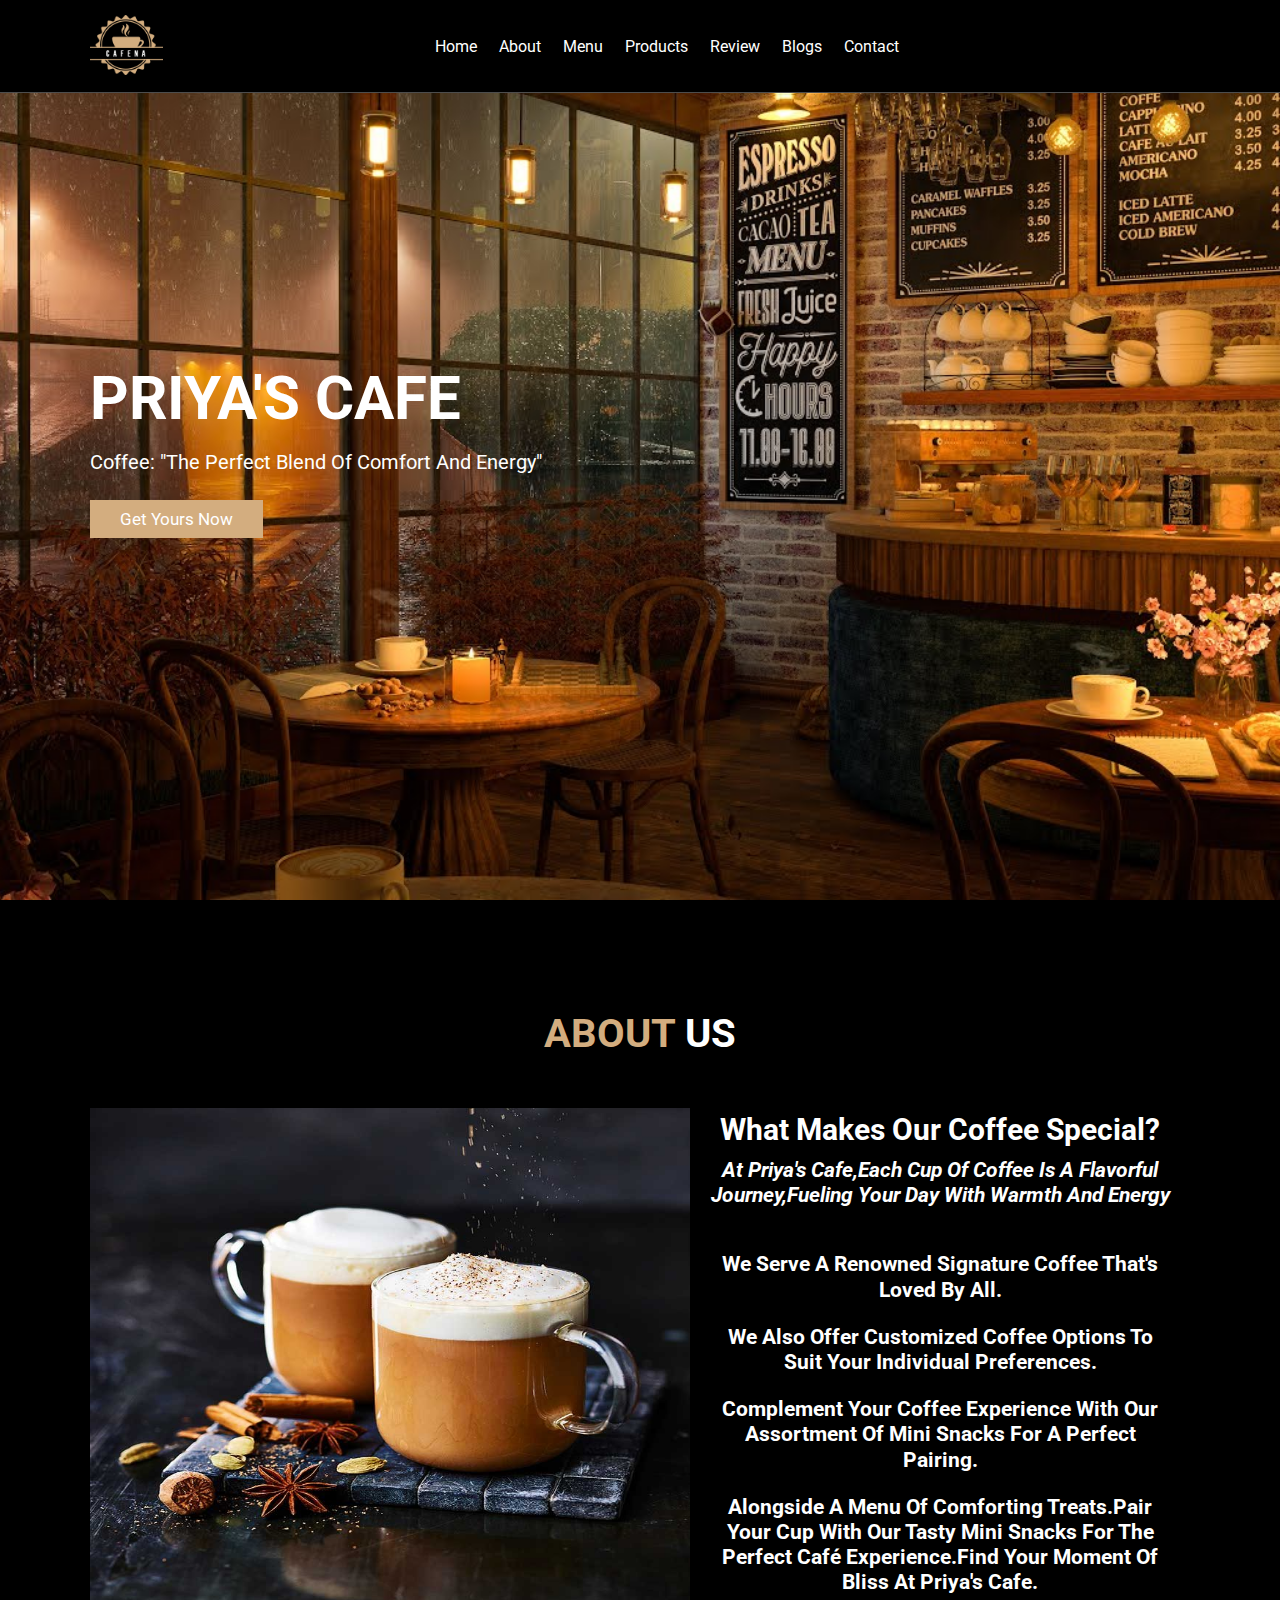
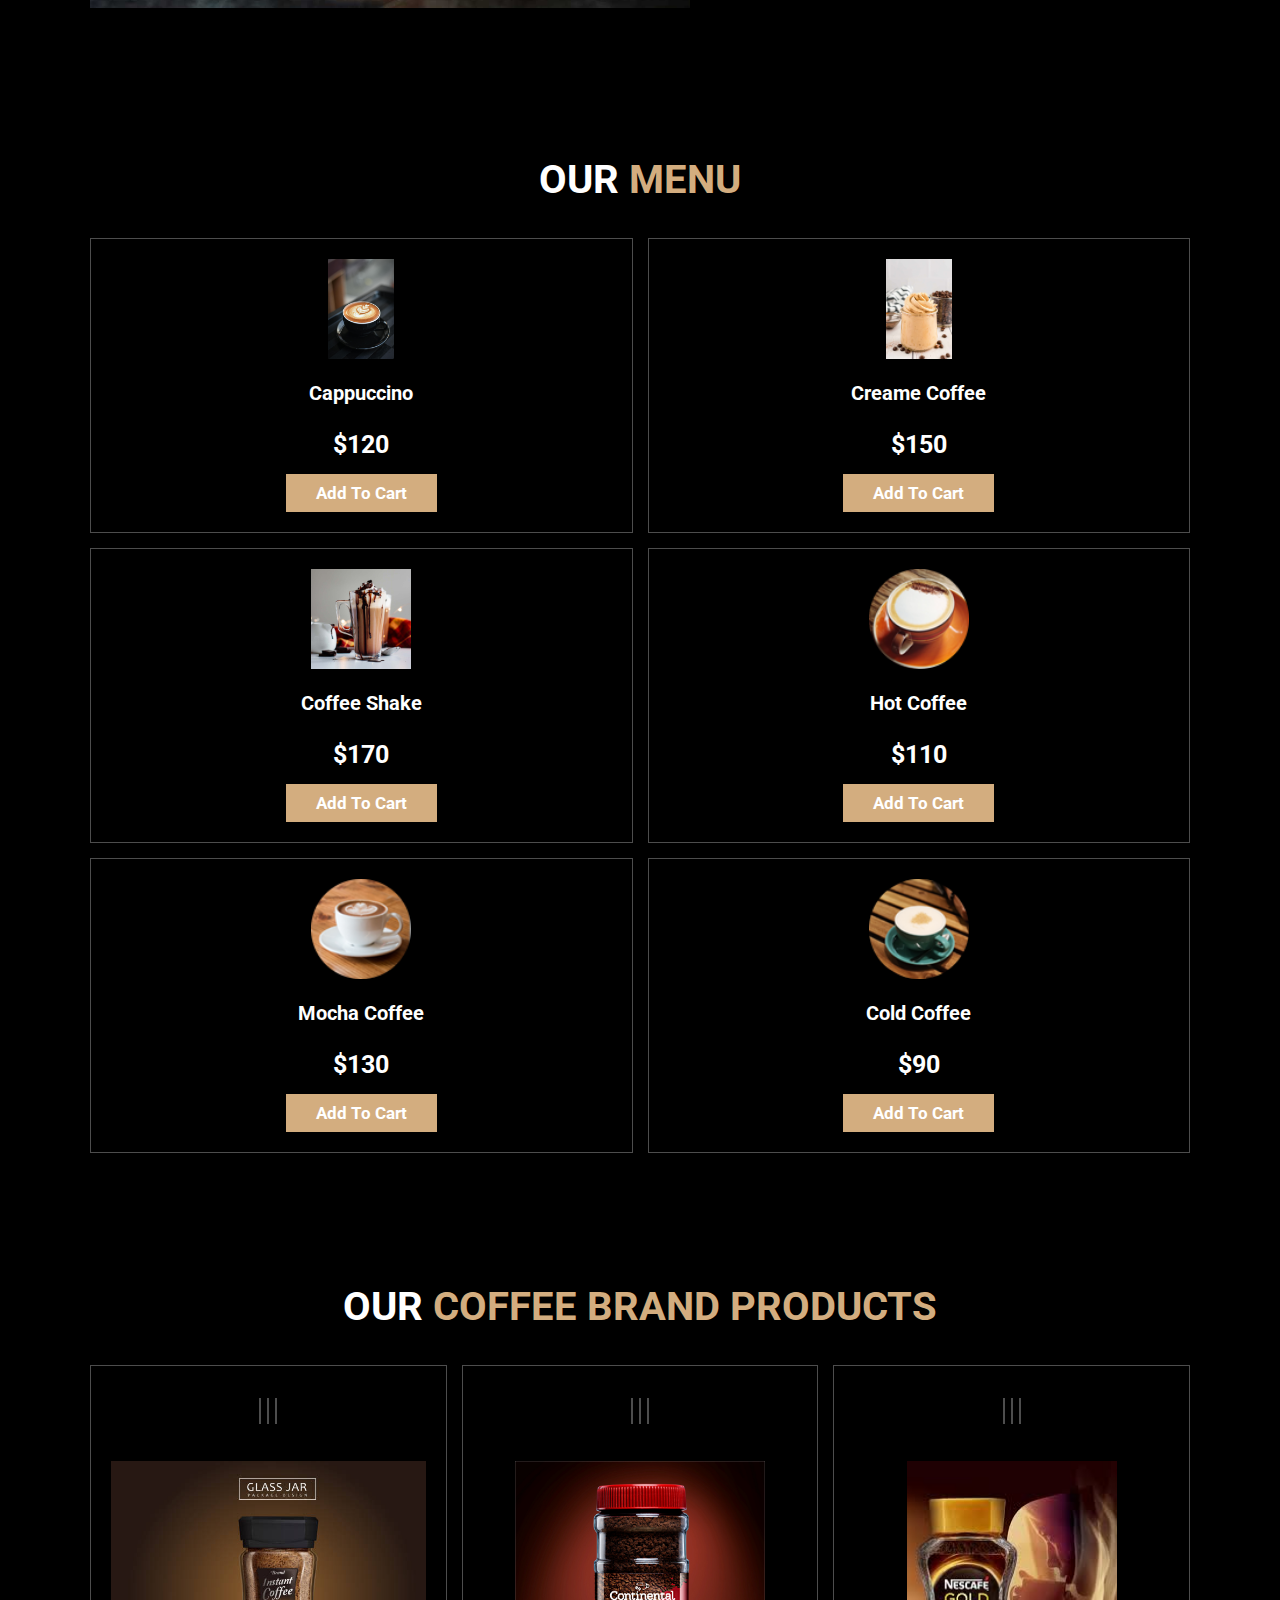
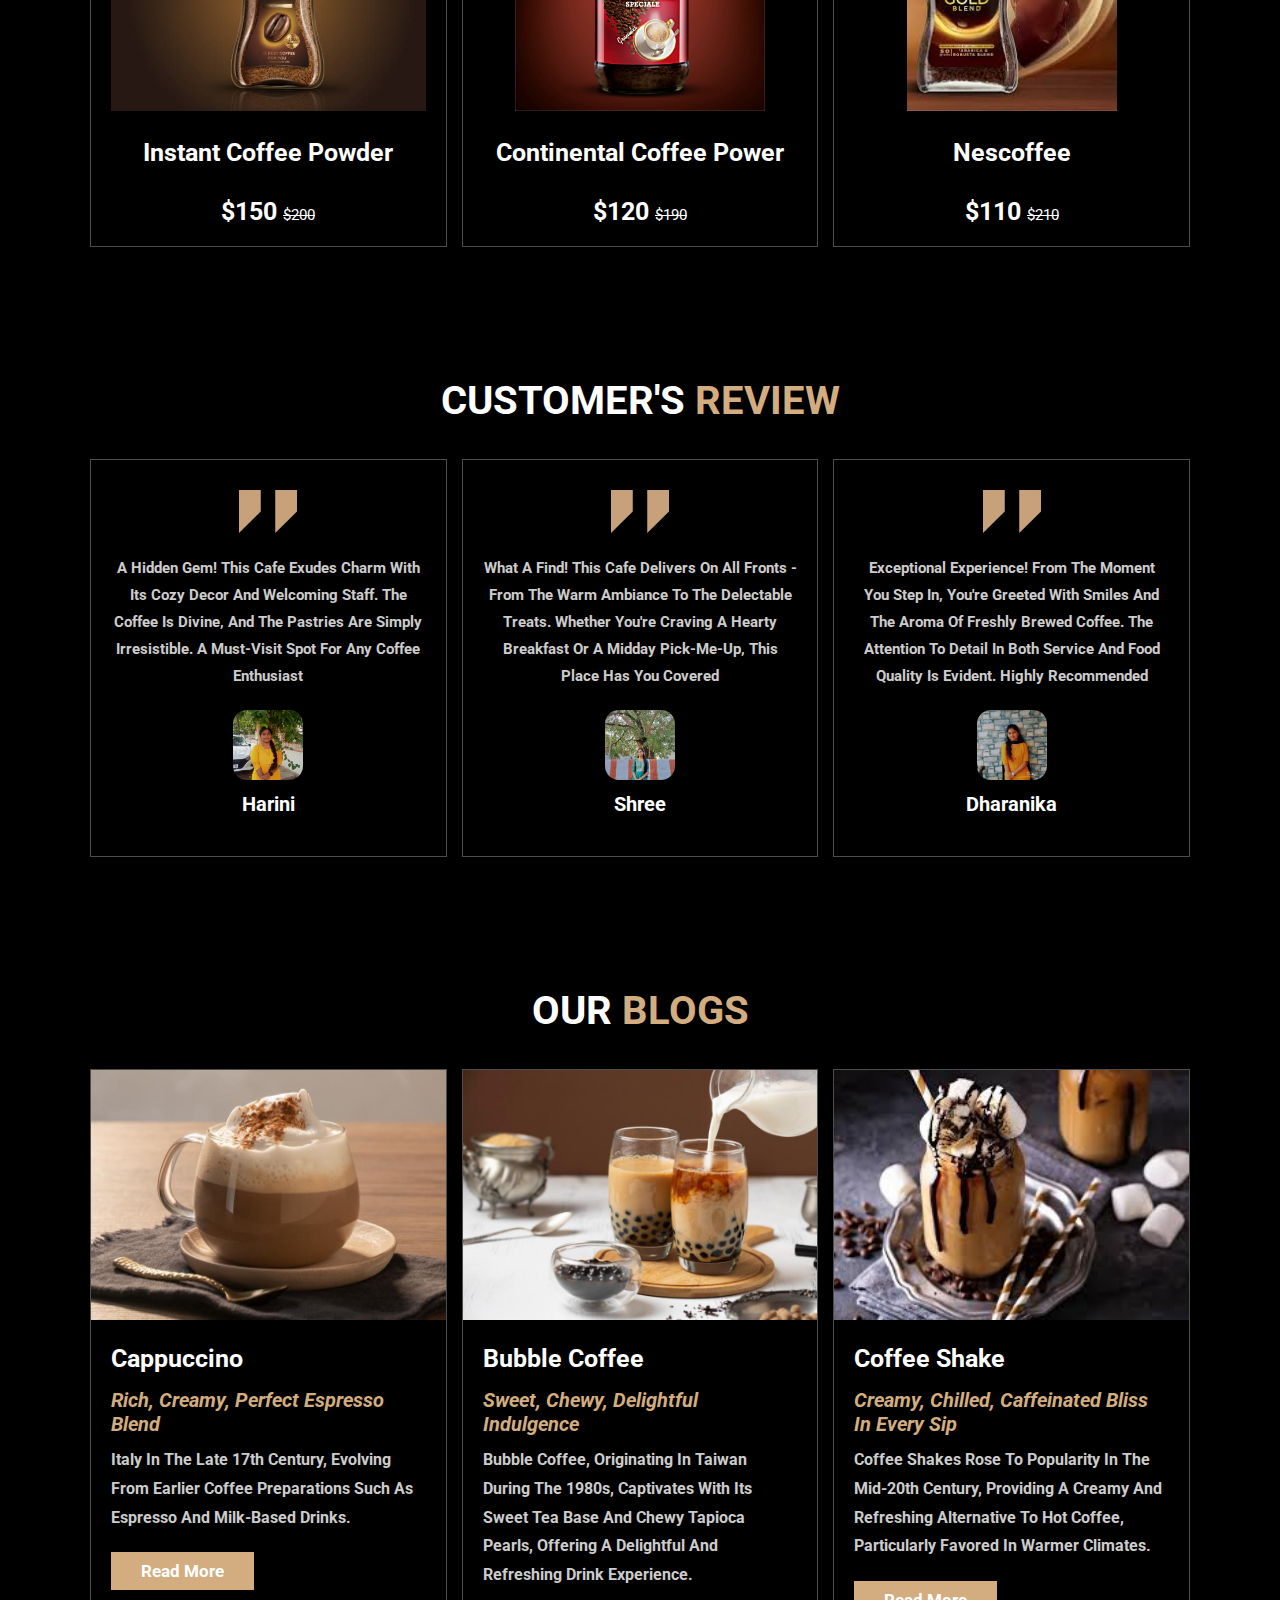
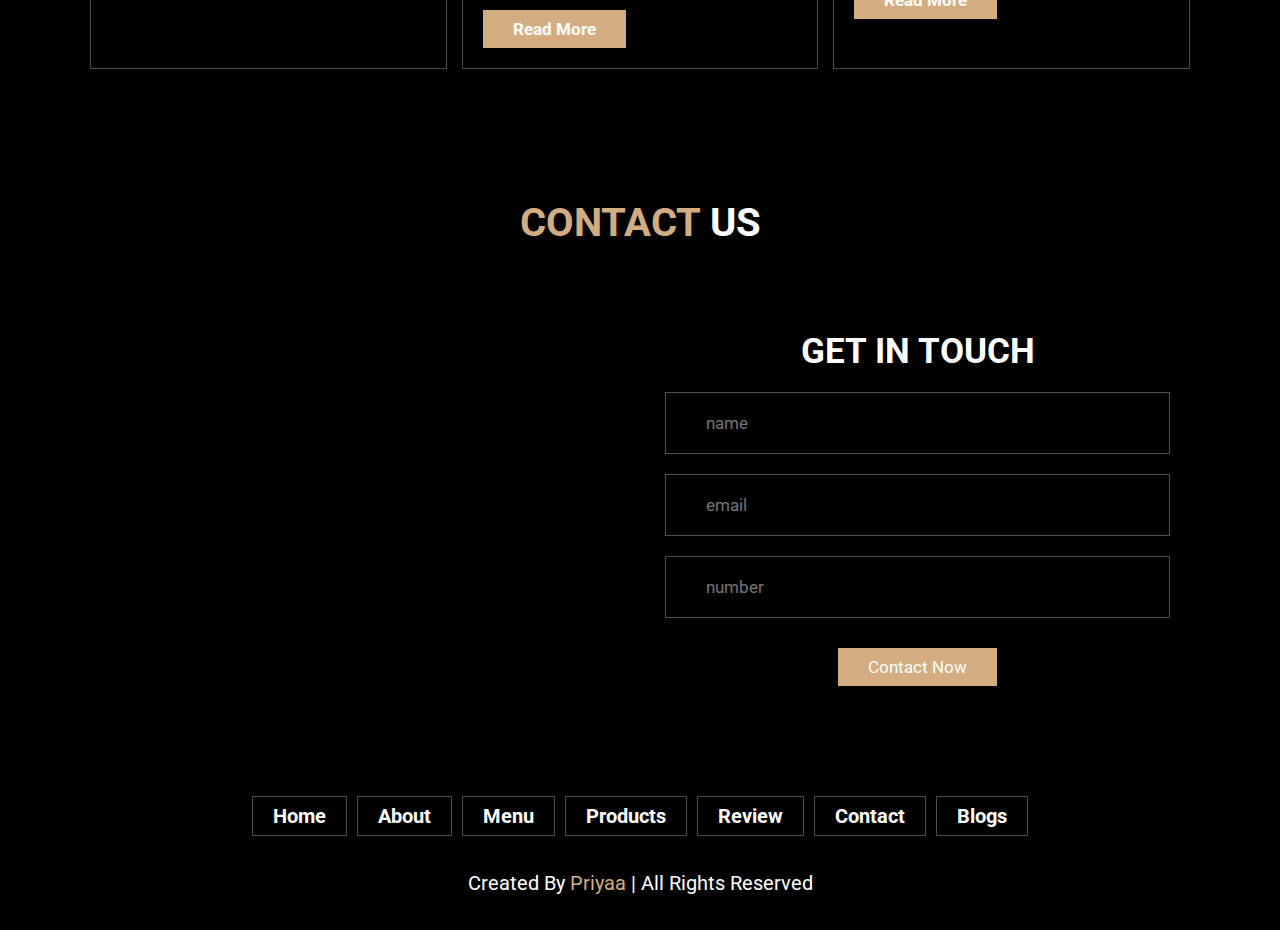
<file: index.html>
<!DOCTYPE html>
<html lang="en">
<head>
    <meta charset="UTF-8">
    <meta http-equiv="X-UA-Compatible" content="IE=edge">
    <meta name="viewport" content="width=device-width, initial-scale=1.0">
    <title>Priya's Cafe</title>
    <link rel="icon" href="title logo.jpeg">
    <!-- font awesome cdn link -->
    <link rel="stylesheet" href="./style.css">
	<link rel="icon" type="image/png" sizes="32x32" href="favicon-32x32.png">
	<link rel="stylesheet" href="https://cdnjs.cloudflare.com/ajax/libs/font-awesome/6.0.0-beta3/css/all.min.css" integrity="sha512-Fo3rlrZj/k7ujTnHg4CGR2D7kSs0v4LLanw2qksYuRlEzO+tcaEPQogQ0KaoGN26/zrn20ImR1DfuLWnOo7aBA==" crossorigin="anonymous" referrerpolicy="no-referrer" />
</head>
<body>
    <div class="bgimage" id="homepg">
    <header class="header">
        <a href="#" class="logo">
            <img src="logo1.png" alt="Logo">
        </a>
        <nav class="navbar">
            <a href="#">Home</a>
            <a href="about.html">About</a>
            <a href="menu.html">Menu</a>
            <a href="products.html">Products</a>
            <a href="review.html">Review</a>
			<a href="blogs.html">blogs</a>
            <a href="contact.html">Contact</a>
        </nav>
        <div class="icons">
            <div class="fas fa-search" id="search-btn"></div>
            <div class="fas fa-shopping-cart" id="cart-btn"></div>
            <div class="fas fa-bars" id="menu-btn"></div>
        </div>
        <div class="search-form">
            <input type="search" id="search-box" placeholder="Search here...">
            <label for="search-box" class="fas fa-search"></label>
    </header>
    <!-- header section ends -->
    <section class="home" id="home">
        <div class="content">
            <h3>Priya's Cafe</h3>
            <p><strong>Coffee: "The perfect blend of comfort and energy"</strong></p>
            <a href="#" class="btn">Get yours now</a>
        </div>
    </div>
    </section>
    <!-- home section ends -->
    <section class="about" id="about">
        <h1 class="heading"><span>about</span> us</h1>
        <div class="row">
            <div class="image">
                <img src="about image.jpg" height="500" width="500" alt="Black cup of coffee">
            </div>
            <div class="content">
                <h3>what makes our coffee special?</h3>
                <p><i><b>At Priya's Cafe,each cup of coffee is a flavorful journey,fueling your day with warmth and energy</i><p>
                <p>We serve a renowned signature coffee that's loved by all.</p>
                <p>We also offer customized coffee options to suit your individual preferences.</p>
                <p>Complement your coffee experience with our assortment of mini snacks for a perfect pairing.</p>
                <p>Alongside a menu of comforting treats.Pair your cup with our tasty mini snacks for the perfect café experience.Find your moment of bliss at Priya's Cafe.</p>
            </div>
        </div>
    </section>
    <!-- about section ends -->
    <section class="menu" id="menu">
        <h1 class="heading">our <span>menu</span> </h1>
        <div class="box-container">
            <div class="box">
                <img src="menu-1.jpg" alt="">
                <h3>Cappuccino</h3>
                <div class="price">$120</div>
                <a href="#" class="btn">Add to cart</a>
            </div>
            <div class="box">
                <img src="menu-2.jpg" alt="">
                <h3>Creame coffee</h3>
                <div class="price">$150</div>
                <a href="#" class="btn">add to cart</a>
            </div>
            <div class="box">
                <img src="menu-3.jpg" alt="">
                <h3>Coffee Shake</h3>
                <div class="price">$170</div>
                <a href="#" class="btn">add to cart</a>
            </div>
            <div class="box">
                <img src="menu-4.png" alt="">
                <h3>Hot Coffee</h3>
                <div class="price">$110</div>
                <a href="#" class="btn">add to cart</a>
            </div>
            <div class="box">
                <img src="menu-5.png" alt="">
                <h3>Mocha Coffee</h3>
                <div class="price">$130</div>
                <a href="#" class="btn">add to cart</a>
            </div>
            <div class="box">
                <img src="menu-6.png" alt="">
                <h3>Cold Coffee</h3>
                <div class="price">$90</div>
                <a href="#" class="btn">add to cart</a>
            </div>
        </div>
    </section>
    <!-- menu section ends -->
    <section class="products" id="products">
        <h1 class="heading">our <span>coffee  brand products</span> </h1>
        <div class="box-container">
            <div class="box">
                <div class="icons">
                    <a href="#" class="fas fa-shopping-cart"></a>
                    <a href="#" class="fas fa-heart"></a>
                    <a href="#" class="fas fa-eye"></a>
                </div>
                <div class="image">
                    <img src="product-1.jpg" alt="">
                </div>
                <div class="content">
                    <h3>Instant Coffee powder</h3>
                    <div class="stars">
                        <i class="fas fa-star"></i>
                        <i class="fas fa-star"></i>
                        <i class="fas fa-star"></i>
                        <i class="fas fa-star"></i>
                        <i class="fas fa-star-half-alt"></i>
                    </div>
                    <div class="price">$150  <span>$200</span></div>
                </div>
            </div>
            <div class="box">
                <div class="icons">
                    <a href="#" class="fas fa-shopping-cart"></a>
                    <a href="#" class="fas fa-heart"></a>
                    <a href="#" class="fas fa-eye"></a>
                </div>
                <div class="image">
                    <img src="product-2.jpg" alt="">
                </div>
                <div class="content">
                    <h3>Continental coffee power</h3>
                    <div class="stars">
                        <i class="fas fa-star"></i>
                        <i class="fas fa-star"></i>
                        <i class="fas fa-star"></i>
                        <i class="fas fa-star"></i>
                        <i class="fas fa-star-half-alt"></i>
                    </div>
                    <div class="price">$120  <span>$190</span></div>
                </div>
            </div>
            <div class="box">
                <div class="icons">
                    <a href="#" class="fas fa-shopping-cart"></a>
                    <a href="#" class="fas fa-heart"></a>
                    <a href="#" class="fas fa-eye"></a>
                </div>
                <div class="image">
                    <img src="product-3.jpeg" alt="">
                </div>
                <div class="content">
                    <h3>Nescoffee</h3>
                    <div class="stars">
                        <i class="fas fa-star"></i>
                        <i class="fas fa-star"></i>
                        <i class="fas fa-star"></i>
                        <i class="fas fa-star"></i>
                        <i class="fas fa-star-half-alt"></i>
                    </div>
                    <div class="price">$110  <span>$210</span></div>
                </div>
            </div>
    </section>
    <!-- products section ends -->
    <section class="review" id="review">
        <h1 class="heading"> customer's <span>review</span> </h1>
        <div class="box-container">
            <div class="box">
                <img src="quote-img.png" alt="open quotation marks">
                <p>A hidden gem! This cafe exudes charm with its cozy decor and welcoming staff. The coffee is divine, and the pastries are simply irresistible. A must-visit spot for any coffee enthusiast</p>
                <img src="pic-1.jpg" class="user" alt="a man">
                <h3>Harini</h3>
                <div class="stars">
                    <i class="fas fa-star"></i>
                    <i class="fas fa-star"></i>
                    <i class="fas fa-star"></i>
                    <i class="fas fa-star"></i>
                    <i class="fas fa-star"></i>
                </div>
            </div>
            <div class="box">
                <img src="quote-img.png" alt="open quotation marks">
                <p>What a find! This cafe delivers on all fronts - from the warm ambiance to the delectable treats. Whether you're craving a hearty breakfast or a midday pick-me-up, this place has you covered</p>
                <img src="pic-2.jpg" class="user" alt="an young  woman">
                <h3>Shree</h3>
                <div class="stars">
                    <i class="fas fa-star"></i>
                    <i class="fas fa-star"></i>
                    <i class="fas fa-star"></i>
                    <i class="fas fa-star"></i>
                    <i class="fas fa-star"></i>
                </div>
            </div>
            <div class="box">
                <img src="quote-img.png" alt="open quotation marks">
                <p>Exceptional experience! From the moment you step in, you're greeted with smiles and the aroma of freshly brewed coffee. The attention to detail in both service and food quality is evident. Highly recommended</p>
                <img src="pic-3.jpg" class="user" alt="a man">
                <h3>Dharanika</h3>
                <div class="stars">
                    <i class="fas fa-star"></i>
                    <i class="fas fa-star"></i>
                    <i class="fas fa-star"></i>
                    <i class="fas fa-star"></i>
                    <i class="fas fa-star-half-alt"></i>
                </div>
            </div>
        </div>
    </section>
    <!-- review section ends -->
	<!-- blogs starts -->
	 <section class="blogs" id="blogs">
        <h1 class="heading">our <span>blogs</span> </h1>
        <div class="box-container">
            <div class="box">
                <div class="image">
                    <img src="blog-1.jpeg" alt="a tray with a cup of coffee and a glass of water">
                </div>
                <div class="content">
                    <a href="#" class="title">Cappuccino</a>
                    <span><i> Rich, creamy, perfect espresso blend</i></span>
                    <p> Italy in the late 17th century, evolving from earlier coffee preparations such as espresso and milk-based drinks.</p>
                    <a href="#" class="btn">read more</a>
                </div>
            </div>
            <div class="box">
                <div class="image">
                    <img src="blog-2.jpg" alt="a tray with a cup of coffee and a glass of water">
                </div>
                <div class="content">
                    <a href="#" class="title">Bubble coffee</a>
                    <span><i>Sweet, chewy, delightful indulgence</i></span>
                    <p>Bubble coffee, originating in Taiwan during the 1980s, captivates with its sweet tea base and chewy tapioca pearls, offering a delightful and refreshing drink experience.</p>
                    <a href="#" class="btn">read more</a>
                </div>
            </div>
            <div class="box">
                <div class="image">
                    <img src="blog-3.jpeg" alt="a tray with a cup of coffee and a glass of water">
                </div>
                <div class="content">
                    <a href="#" class="title">Coffee Shake</a>
                    <span><i>Creamy, chilled, caffeinated bliss in every sip</i></span>
                    <p>Coffee shakes rose to popularity in the mid-20th century, providing a creamy and refreshing alternative to hot coffee, particularly favored in warmer climates.</p>
                    <a href="#" class="btn">read more</a>
                </div>
            </div>
        </div>
    </section>
    <!-- blogs section ends -->
	 <!-- contact starts -->
     <section class="contact" id="contact">
        <h1 class="heading"><span>contact</span> us</h1>
        <div class="row">
            <iframe class="map" src="https://www.google.com/maps/place/Madurai,+Tamil+Nadu/@9.9178369,78.1228237,13z/data=!3m1!4b1!4m6!3m5!1s0x3b00c582b1189633:0xdc955b7264f63933!8m2!3d9.9252007!4d78.1197754!16zL20vMDE5ZmJw?entry=ttu">
                allowfullscreen="" loading="lazy"
            </iframe>
            <form action="">
                <h3>get in touch</h3>
                <div class="inputBox">
                    <span class="fas fa-user"></span>
                    <input type="text" placeholder="name">
                </div>
                <div class="inputBox">
                    <span class="fas fa-envelope"></span>
                    <input type="email" placeholder="email">
                </div>
                <div class="inputBox">
                    <span class="fas fa-phone"></span>
                    <input type="number" placeholder="number">
                </div>
                <input type="submit" value="contact now" class="btn">
            </form>
        </div>
    </section>
    <!-- contact section ends -->
    <!-- review section ends -->
    <section class="footer">
        <div class="links">
            <a href="#home">home</a>
            <a href="#about">about</a>
            <a href="#menu">menu</a>
            <a href="#products">products</a>
            <a href="#review">review</a>
            <a href="#contact">contact</a>
            <a href="#blogs">blogs</a>
        </div>
        <div class="credit">created by <span>Priyaa</span> | all rights reserved</div>
    </section>   
</body>
</html>
</file>
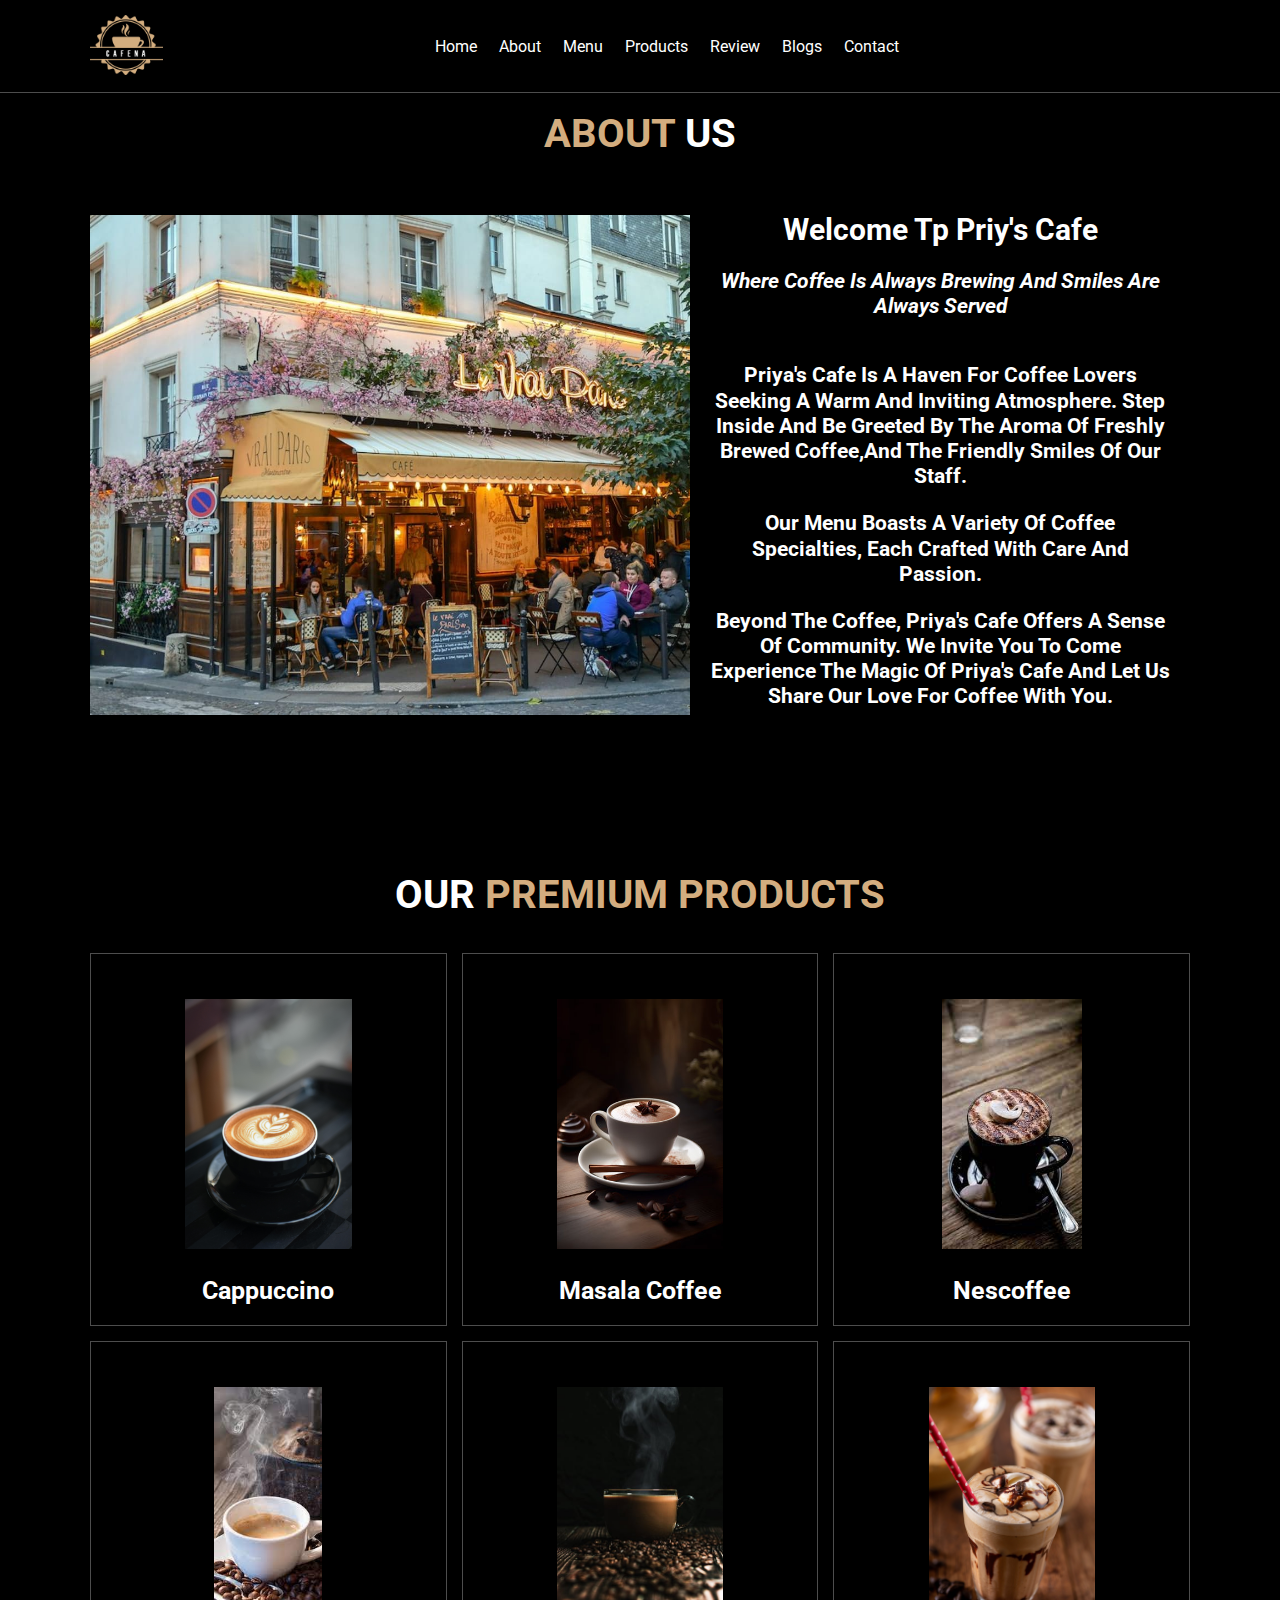
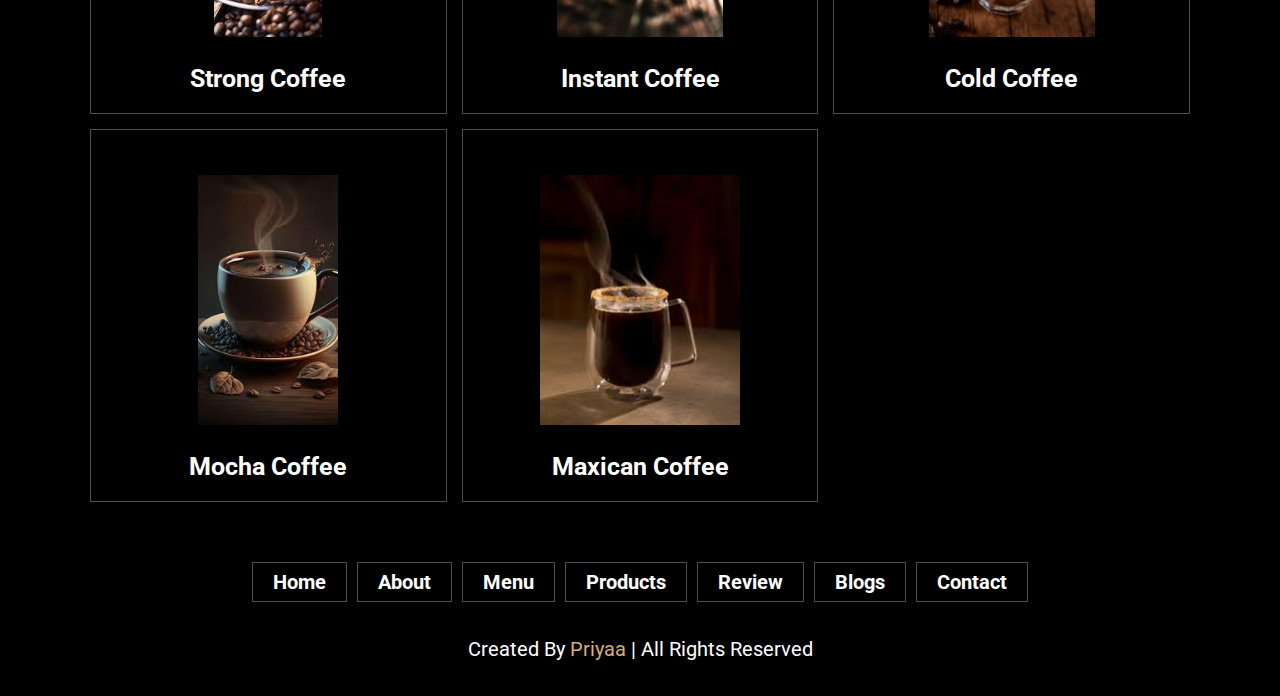
<file: about.html>
<!DOCTYPE html>
<html lang="en">
<head>
    <meta charset="UTF-8">
    <meta http-equiv="X-UA-Compatible" content="IE=edge">
    <meta name="viewport" content="width=device-width, initial-scale=1.0">
    <title>Coffee Shop</title>
    <!-- font awesome cdn link -->
    <link rel="stylesheet" href="./style.css">
	<link rel="icon" type="image/png" sizes="32x32" href="favicon-32x32.png">
</head>
<body>
   
    <header class="header">
        <a href="#" class="logo">
            <img src="logo1.png" alt="Logo">
        </a>
        <nav class="navbar">
            <a href="index.html">Home</a>
            <a href="#">About</a>
            <a href="menu.html">Menu</a>
            <a href="products.html">Products</a>
            <a href="review.html">Review</a>
			<a href="blogs.html">blogs</a>
            <a href="contact.html">Contact</a>
           
        </nav>
        <div class="icons">
            <div class="fas fa-search" id="search-btn"></div>
            <div class="fas fa-shopping-cart" id="cart-btn"></div>
            <div class="fas fa-bars" id="menu-btn"></div>
        </div>
        <div class="search-form">
            <input type="search" id="search-box" placeholder="Search here...">
            <label for="search-box" class="fas fa-search"></label>
    </header>
    <!-- header section ends -->
    
    <!-- home section ends -->

    <section class="about" id="about">
        <h1 class="heading"><span>about</span> us</h1>
        <div class="row">
            <div class="image">
                <img src="about image1.jpg" height="500" width="500" alt="Black cup of coffee">
            </div>
            <div class="content">
                <h3>Welcome tp priy's cafe</h3><br>
                <p><i><b>Where coffee is always brewing and smiles are always served</i><p>
                <p>Priya's Cafe is a haven for coffee lovers seeking a warm and inviting atmosphere. Step inside and be greeted by the aroma of freshly brewed coffee,and the friendly smiles of our staff.</p>
                <p>Our menu boasts a variety of coffee specialties, each crafted with care and passion.</p>
                <p>Beyond the coffee, Priya's Cafe offers a sense of community. We invite you to come experience the magic of Priya's Cafe and let us share our love for coffee with you.</p>
            </div>
        </div>
    </section>
    <!-- about section ends -->
   
   

    <section class="products" id="products">
        <h1 class="heading">our <span>Premium products</span> </h1>
        <div class="box-container">
            <div class="box">
                
                <div class="image">
                    <img src="slide1.jpg" alt="">
                </div>
                <div class="content">
                    <h3>Cappuccino</h3>
                    
                </div>
            </div>
            <div class="box">
              
                <div class="image">
                    <img src="slide2.jpg" alt="">
                </div>
                <div class="content">
                    <h3>Masala coffee</h3>
                   
                </div>
            </div>
            <div class="box">
               
                <div class="image">
                    <img src="slide3.jpeg" alt="">
                </div>
                <div class="content">
                    <h3>Nescoffee</h3>
                    
                </div>
            </div>
			<div class="box">
               
                <div class="image">
                    <img src="slide4.jpeg" alt="">
                </div>
                <div class="content">
                    <h3>strong coffee</h3>
                    
                </div>
            </div>
			
			<div class="box">
               
                <div class="image">
                    <img src="slide5.jpg" alt="">
                </div>
                <div class="content">
                    <h3>Instant coffee</h3>
                   
                </div>
            </div>
			
			<div class="box">
                
                <div class="image">
                    <img src="slide6.jpg" alt="">
                </div>
                <div class="content">
                    <h3>cold coffee</h3>
                   
                </div>
            </div>
			<div class="box">
               
                <div class="image">
                    <img src="slide7.jpeg" alt="">
                </div>
                <div class="content">
                    <h3>Mocha coffee </h3>
                    
                </div>
            </div>
			
			<div class="box">
                
                <div class="image">
                    <img src="slide8.jpeg" alt="">
                </div>
                <div class="content">
                    <h3>Maxican Coffee </h3>
                    
                </div>
            </div>
    </section>
    <!-- review section ends -->
    <!-- blogs section ends -->
    <section class="footer">
        <div class="links">
            <a href="home.html">home</a>
            <a href="#">About</a>
            <a href="menu.html">Menu</a>
            <a href="products.html">Products</a>
            <a href="review.html">Review</a>
			<a href="blogs.html">blogs</a>
            <a href="contact.html">Contact</a>
        </div>
        <div class="credit">created by <span>Priyaa</span> | all rights reserved</div>
    </section>   
</body>
</html>
</file>
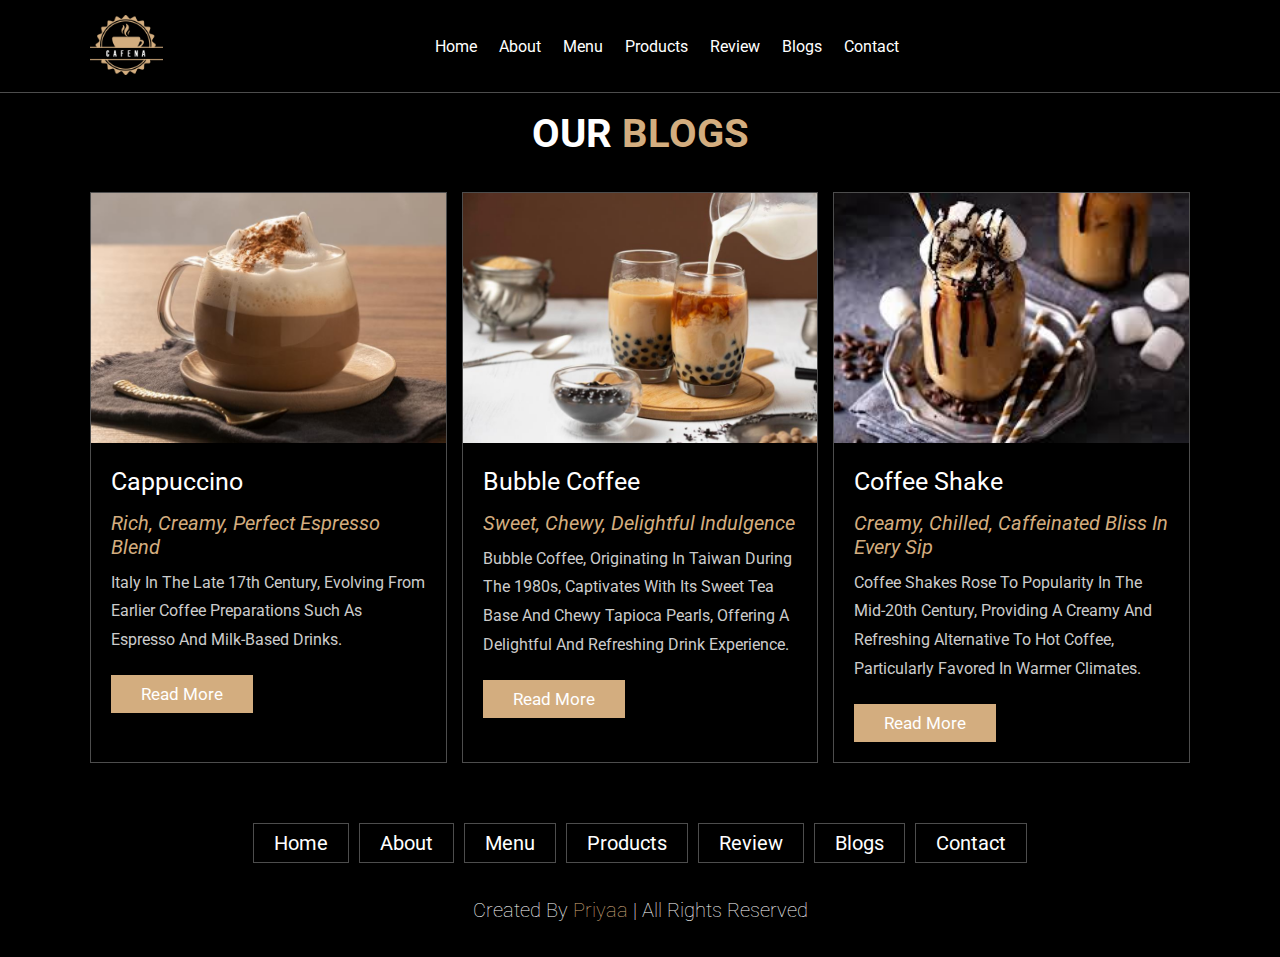
<file: blogs.html>
<!DOCTYPE html>
<html lang="en">
<head>
    <meta charset="UTF-8">
    <meta http-equiv="X-UA-Compatible" content="IE=edge">
    <meta name="viewport" content="width=device-width, initial-scale=1.0">
    <title>Coffee Shop</title>
    <!-- font awesome cdn link -->
    <link rel="stylesheet" href="./style.css">
	<link rel="icon" type="image/png" sizes="32x32" href="favicon-32x32.png">
</head>
<body>
    
    <header class="header">
        <a href="#" class="logo">
            <img src="logo1.png" alt="Logo">
        </a>
        <nav class="navbar">
            <a href="index.html">Home</a>
            <a href="about.html">About</a>
            <a href="menu.html">Menu</a>
            <a href="products.html">Products</a>
            <a href="review.html">Review</a>
			<a href="#">blogs</a>
            <a href="contact.html">Contact</a>
        </nav>
        <div class="icons">
            <div class="fas fa-search" id="search-btn"></div>
            <div class="fas fa-shopping-cart" id="cart-btn"></div>
            <div class="fas fa-bars" id="menu-btn"></div>
        </div>
        <div class="search-form">
            <input type="search" id="search-box" placeholder="Search here...">
            <label for="search-box" class="fas fa-search"></label>
    </header>
    <!-- header section ends -->
   
    <!-- home section ends -->

  
   <!-- blogs starts -->
	 <section class="blogs" id="blogs">
        <h1 class="heading">our <span>blogs</span> </h1>
        <div class="box-container">
            <div class="box">
                <div class="image">
                    <img src="blog-1.jpeg" alt="a tray with a cup of coffee and a glass of water">
                </div>
                <div class="content">
                    <a href="#" class="title">Cappuccino</a>
                    <span><i> Rich, creamy, perfect espresso blend</i></span>
                    <p> Italy in the late 17th century, evolving from earlier coffee preparations such as espresso and milk-based drinks.</p>
                    <a href="#" class="btn">read more</a>
                </div>
            </div>
            <div class="box">
                <div class="image">
                    <img src="blog-2.jpg" alt="a tray with a cup of coffee and a glass of water">
                </div>
                <div class="content">
                    <a href="#" class="title">Bubble coffee</a>
                    <span><i>Sweet, chewy, delightful indulgence</i></span>
                    <p>Bubble coffee, originating in Taiwan during the 1980s, captivates with its sweet tea base and chewy tapioca pearls, offering a delightful and refreshing drink experience.</p>
                    <a href="#" class="btn">read more</a>
                </div>
            </div>
            <div class="box">
                <div class="image">
                    <img src="blog-3.jpeg" alt="a tray with a cup of coffee and a glass of water">
                </div>
                <div class="content">
                    <a href="#" class="title">Coffee Shake</a>
                    <span><i>Creamy, chilled, caffeinated bliss in every sip</i></span>
                    <p>Coffee shakes rose to popularity in the mid-20th century, providing a creamy and refreshing alternative to hot coffee, particularly favored in warmer climates.</p>
                    <a href="#" class="btn">read more</a>
                </div>
            </div>
        </div>
    </section>
    <!-- blogs section ends -->
    

  
   
   
    <!-- footer section ends -->
    <section class="footer">
        <div class="links">
            <a href="index.html">Home</a>
            <a href="about.html">About</a>
            <a href="menu.html">Menu</a>
            <a href="products.html">Products</a>
            <a href="review.html">Review</a>
			<a href="#">blogs</a>
            <a href="contact.html">Contact</a>
        </div>
        <div class="credit">created by <span>Priyaa</span> | all rights reserved</div>
    </section>   
</body>
</html>
</file>
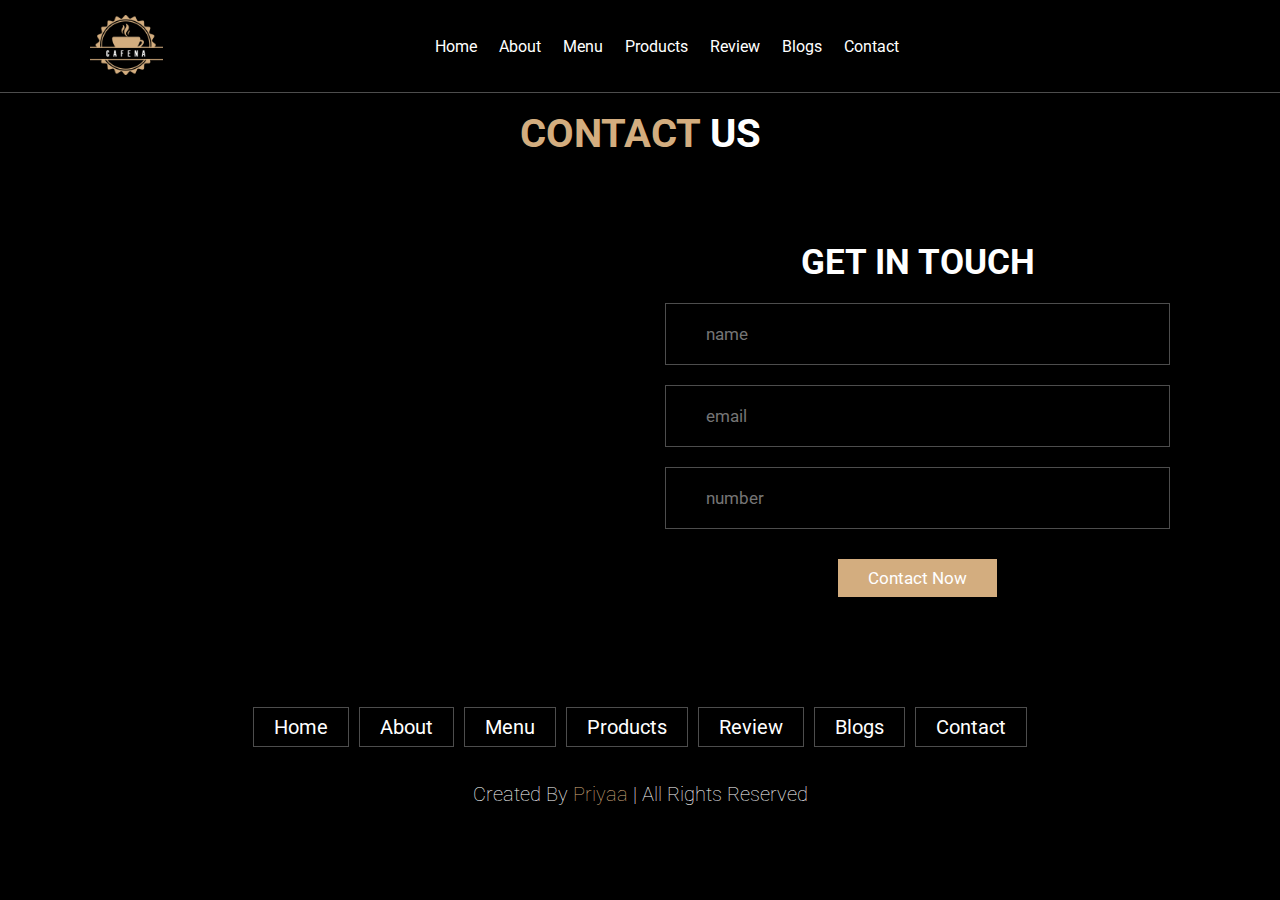
<file: contact.html>
<!DOCTYPE html>
<html lang="en">
<head>
    <meta charset="UTF-8">
    <meta http-equiv="X-UA-Compatible" content="IE=edge">
    <meta name="viewport" content="width=device-width, initial-scale=1.0">
    <title>Coffee Shop</title>
    <!-- font awesome cdn link -->
    <link rel="stylesheet" href="./style.css">
	<link rel="icon" type="image/png" sizes="32x32" href="favicon-32x32.png">
</head>
<body>
  
    <header class="header">
        <a href="#" class="logo">
            <img src="logo1.png" alt="Logo">
        </a>
        <nav class="navbar">
            <a href="index.html">Home</a>
            <a href="about.html">About</a>
            <a href="menu.html">Menu</a>
            <a href="products.html">Products</a>
            <a href="review.html">Review</a>
			<a href="blogs.html">blogs</a>
            <a href="#">Contact</a>
        </nav>
        <div class="icons">
            <div class="fas fa-search" id="search-btn"></div>
            <div class="fas fa-shopping-cart" id="cart-btn"></div>
            <div class="fas fa-bars" id="menu-btn"></div>
        </div>
        <div class="search-form">
            <input type="search" id="search-box" placeholder="Search here...">
            <label for="search-box" class="fas fa-search"></label>
    </header>
    <!-- header section ends -->
   
    <!-- home section ends -->

  
   <!-- contact starts -->

    <section class="contact" id="contact">
        <h1 class="heading"><span>contact</span> us</h1>
        <div class="row">
            <iframe class="map" src="https://www.google.com/maps/embed?pb=!1m18!1m12!1m3!1d15698.97311553924!2d77.9591581409372!3d10.36240014404342!2m3!1f0!2f0!3f0!3m2!1i1024!2i768!4f13.1!3m3!1m2!1s0x3b00aa57a54881e3%3A0x765a14068982e6e7!2sDindigul%2C%20Tamil%20Nadu%20624001!5e0!3m2!1sen!2sin!4v1714704229660!5m2!1sen!2sin" 
                allowfullscreen="" loading="lazy"
            ></iframe>
            <form action="">
                <h3>get in touch</h3>
                <div class="inputBox">
                    <span class="fas fa-user"></span>
                    <input type="text" placeholder="name">
                </div>
                <div class="inputBox">
                    <span class="fas fa-envelope"></span>
                    <input type="email" placeholder="email">
                </div>
                <div class="inputBox">
                    <span class="fas fa-phone"></span>
                    <input type="number" placeholder="number">
                </div>
                <input type="submit" value="contact now" class="btn">
            </form>
        </div>
    </section>
    <!-- contact section ends -->
    

  
   
   
    <!-- footer section ends -->
    <section class="footer">
        <div class="links">
            <a href="index.html">Home</a>
            <a href="about.html">About</a>
            <a href="menu.html">Menu</a>
            <a href="products.html">Products</a>
            <a href="review.html">Review</a>
			<a href="#">blogs</a>
            <a href="contact.html">Contact</a>
        </div>
        <div class="credit">created by <span>Priyaa</span> | all rights reserved</div>
    </section>   
</body>
</html>
</file>
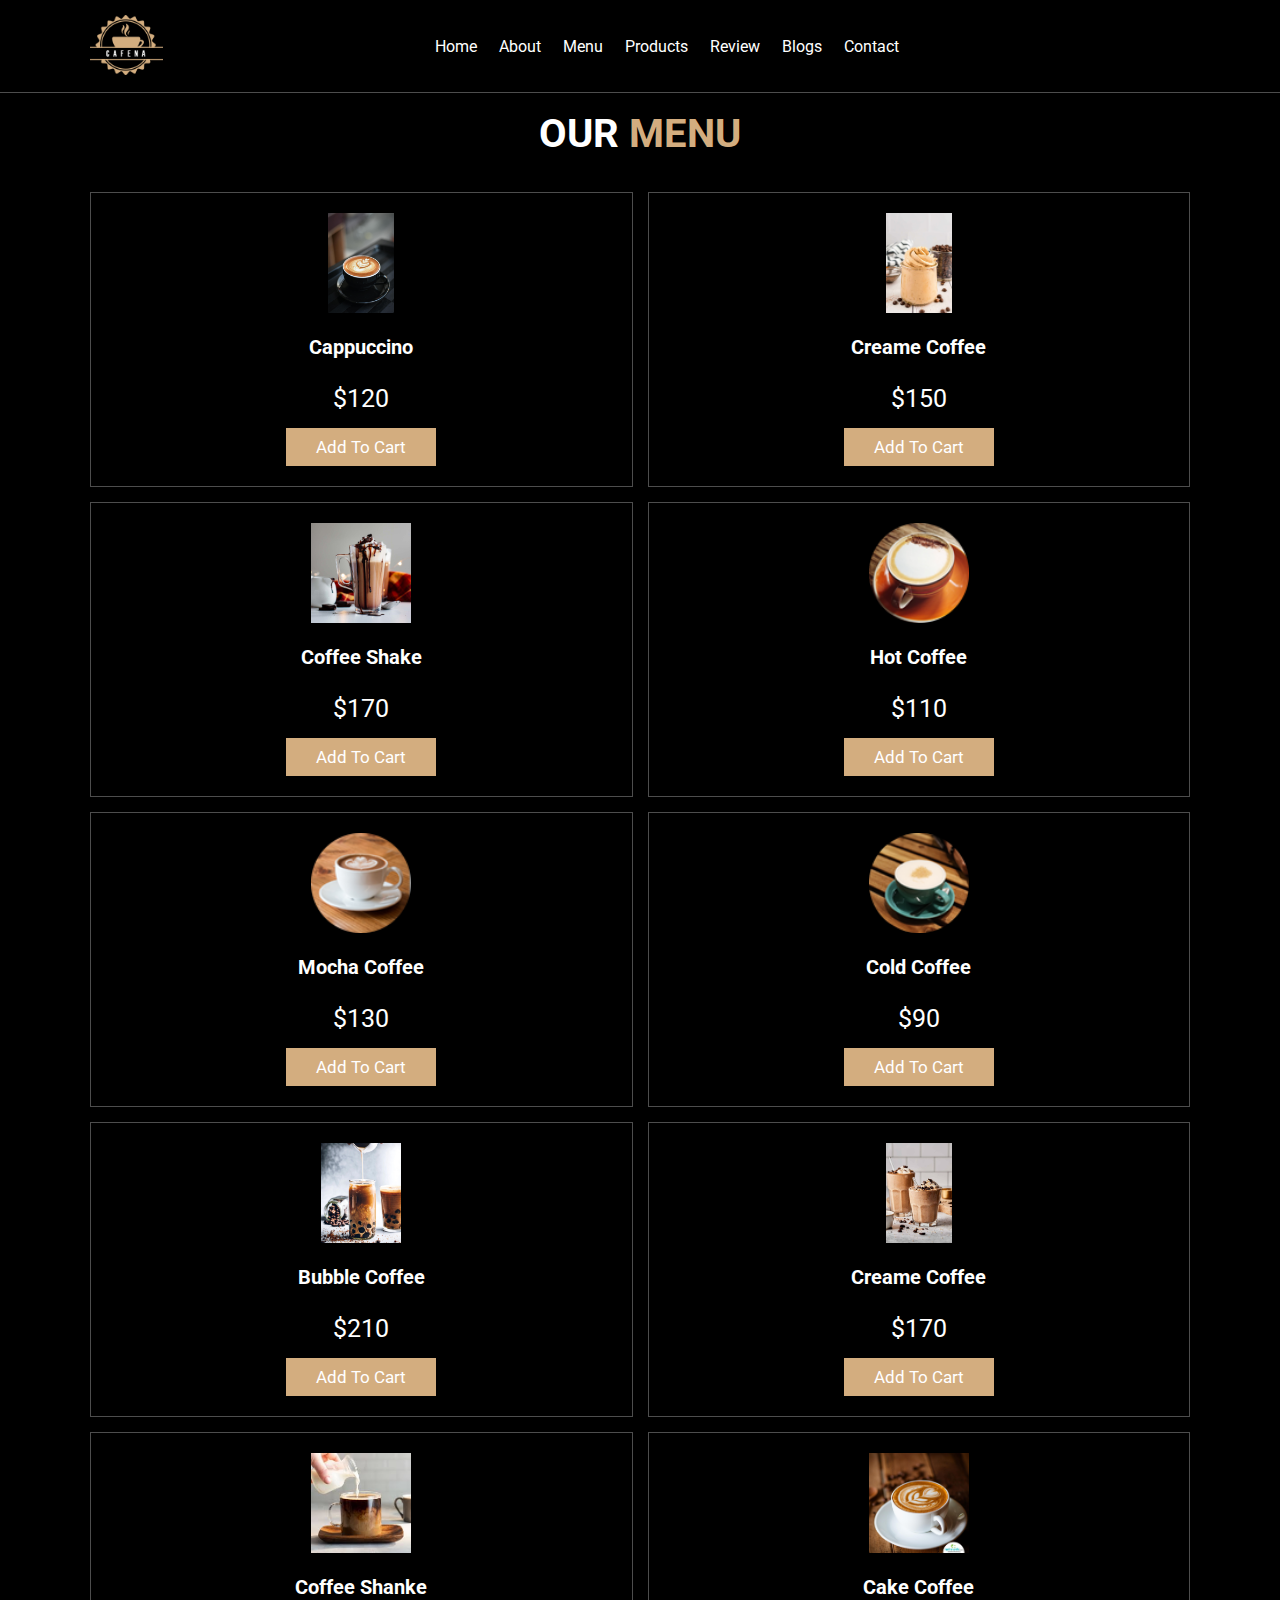
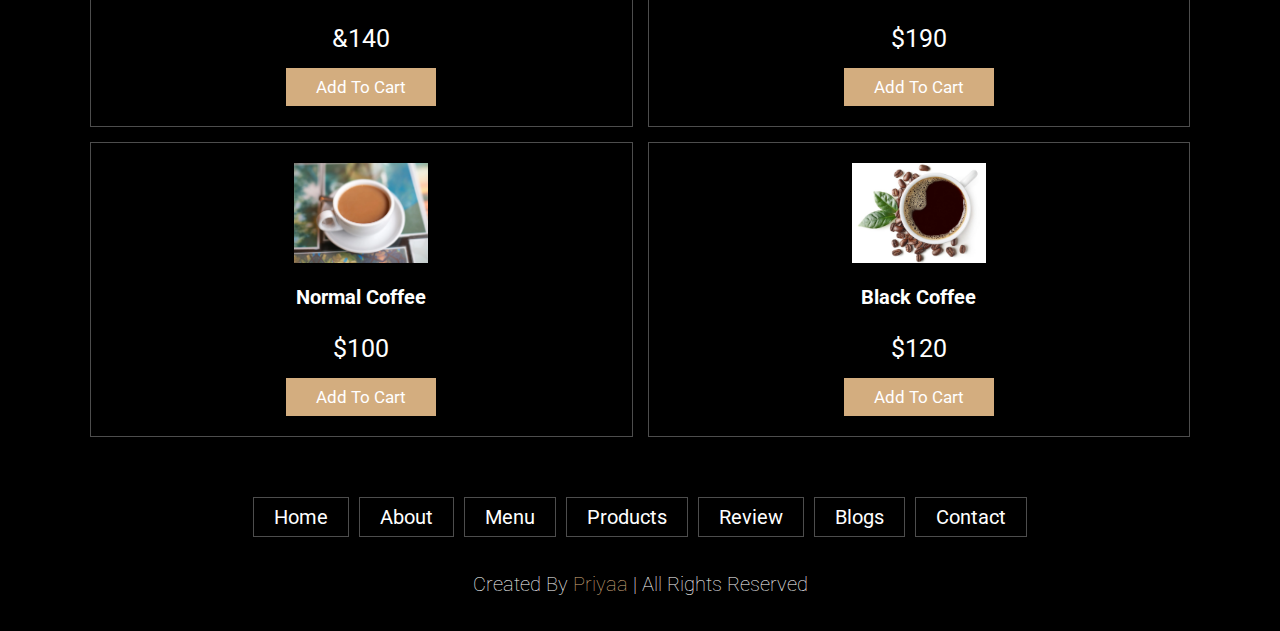
<file: menu.html>
<!DOCTYPE html>
<html lang="en">
<head>
    <meta charset="UTF-8">
    <meta http-equiv="X-UA-Compatible" content="IE=edge">
    <meta name="viewport" content="width=device-width, initial-scale=1.0">
    <title>Coffee Shop</title>
    <!-- font awesome cdn link -->
    <link rel="stylesheet" href="./style.css">
	<link rel="icon" type="image/png" sizes="32x32" href="favicon-32x32.png">
</head>
<body>
    
    <header class="header">
        <a href="#" class="logo">
            <img src="logo1.png" alt="Logo">
        </a>
        <nav class="navbar">
            <a href="index.html">Home</a>
            <a href="about.html">About</a>
            <a href="#">Menu</a>
            <a href="products.html">Products</a>
            <a href="review.html">Review</a>
			<a href="blogs.html">blogs</a>
            <a href="contact.html">Contact</a>
        </nav>
        <div class="icons">
            <div class="fas fa-search" id="search-btn"></div>
            <div class="fas fa-shopping-cart" id="cart-btn"></div>
            <div class="fas fa-bars" id="menu-btn"></div>
        </div>
        <div class="search-form">
            <input type="search" id="search-box" placeholder="Search here...">
            <label for="search-box" class="fas fa-search"></label>
    </header>
    <!-- header section ends -->
    
    <!-- home section ends -->

  
    <!-- about section ends -->
    <section class="menu" id="menu">
        <h1 class="heading">our <span>menu</span> </h1>
        <div class="box-container">
            <div class="box">
                <img src="menu-1.jpg" alt="">
                <h3>Cappuccino</h3>
                <div class="price">$120</div>
                <a href="#" class="btn">Add to cart</a>
            </div>
            <div class="box">
                <img src="menu-2.jpg" alt="">
                <h3>Creame coffee</h3>
                <div class="price">$150</div>
                <a href="#" class="btn">add to cart</a>
            </div>
            <div class="box">
                <img src="menu-3.jpg" alt="">
                <h3>Coffee Shake</h3>
                <div class="price">$170</div>
                <a href="#" class="btn">add to cart</a>
            </div>
            <div class="box">
                <img src="menu-4.png" alt="">
                <h3>Hot Coffee</h3>
                <div class="price">$110</div>
                <a href="#" class="btn">add to cart</a>
            </div>
            <div class="box">
                <img src="menu-5.png" alt="">
                <h3>Mocha Coffee</h3>
                <div class="price">$130</div>
                <a href="#" class="btn">add to cart</a>
            </div>
            <div class="box">
                <img src="menu-6.png" alt="">
                <h3>Cold Coffee</h3>
                <div class="price">$90</div>
                <a href="#" class="btn">add to cart</a>
            </div>
			
			
			 <div class="box">
                <img src="menu-7.jpg" alt="">
                <h3>Bubble coffee</h3>
                <div class="price">$210</div>
                <a href="#" class="btn">Add to cart</a>
            </div>
            <div class="box">
                <img src="menu-8.jpg" alt="">
                <h3>Creame coffee</h3>
                <div class="price">$170</div>
                <a href="#" class="btn">add to cart</a>
            </div>
            <div class="box">
                <img src="menu-9.jpeg" alt="">
                <h3>coffee shanke</h3>
                <div class="price">&140</div>
                <a href="#" class="btn">add to cart</a>
            </div>
            <div class="box">
                <img src="menu-10.jpg" alt="">
                <h3>Cake coffee </h3>
                <div class="price">$190</div>
                <a href="#" class="btn">add to cart</a>
            </div>
            <div class="box">
                <img src="menu-11.webp" alt="">
                <h3>Normal coffee</h3>
                <div class="price">$100</div>
                <a href="#" class="btn">add to cart</a>
            </div>
            <div class="box">
                <img src="menu-12.jpeg" alt="">
                <h3>Black coffee</h3>
                <div class="price">$120</div>
                <a href="#" class="btn">add to cart</a>
            </div>
			
			
			
        </div>
    </section>
    <!-- menu section ends -->
  
   
   
    <!-- footer section ends -->
    <section class="footer">
        <div class="links">
            <a href="index.html">home</a>
            <a href="about.html">About</a>
            <a href="#">Menu</a>
            <a href="products.html">Products</a>
            <a href="review.html">Review</a>
			<a href="blogs.html">blogs</a>
            <a href="contact.html">Contact</a>
        </div>
        <div class="credit">created by <span>Priyaa</span> | all rights reserved</div>
    </section>   
</body>
</html>
</file>
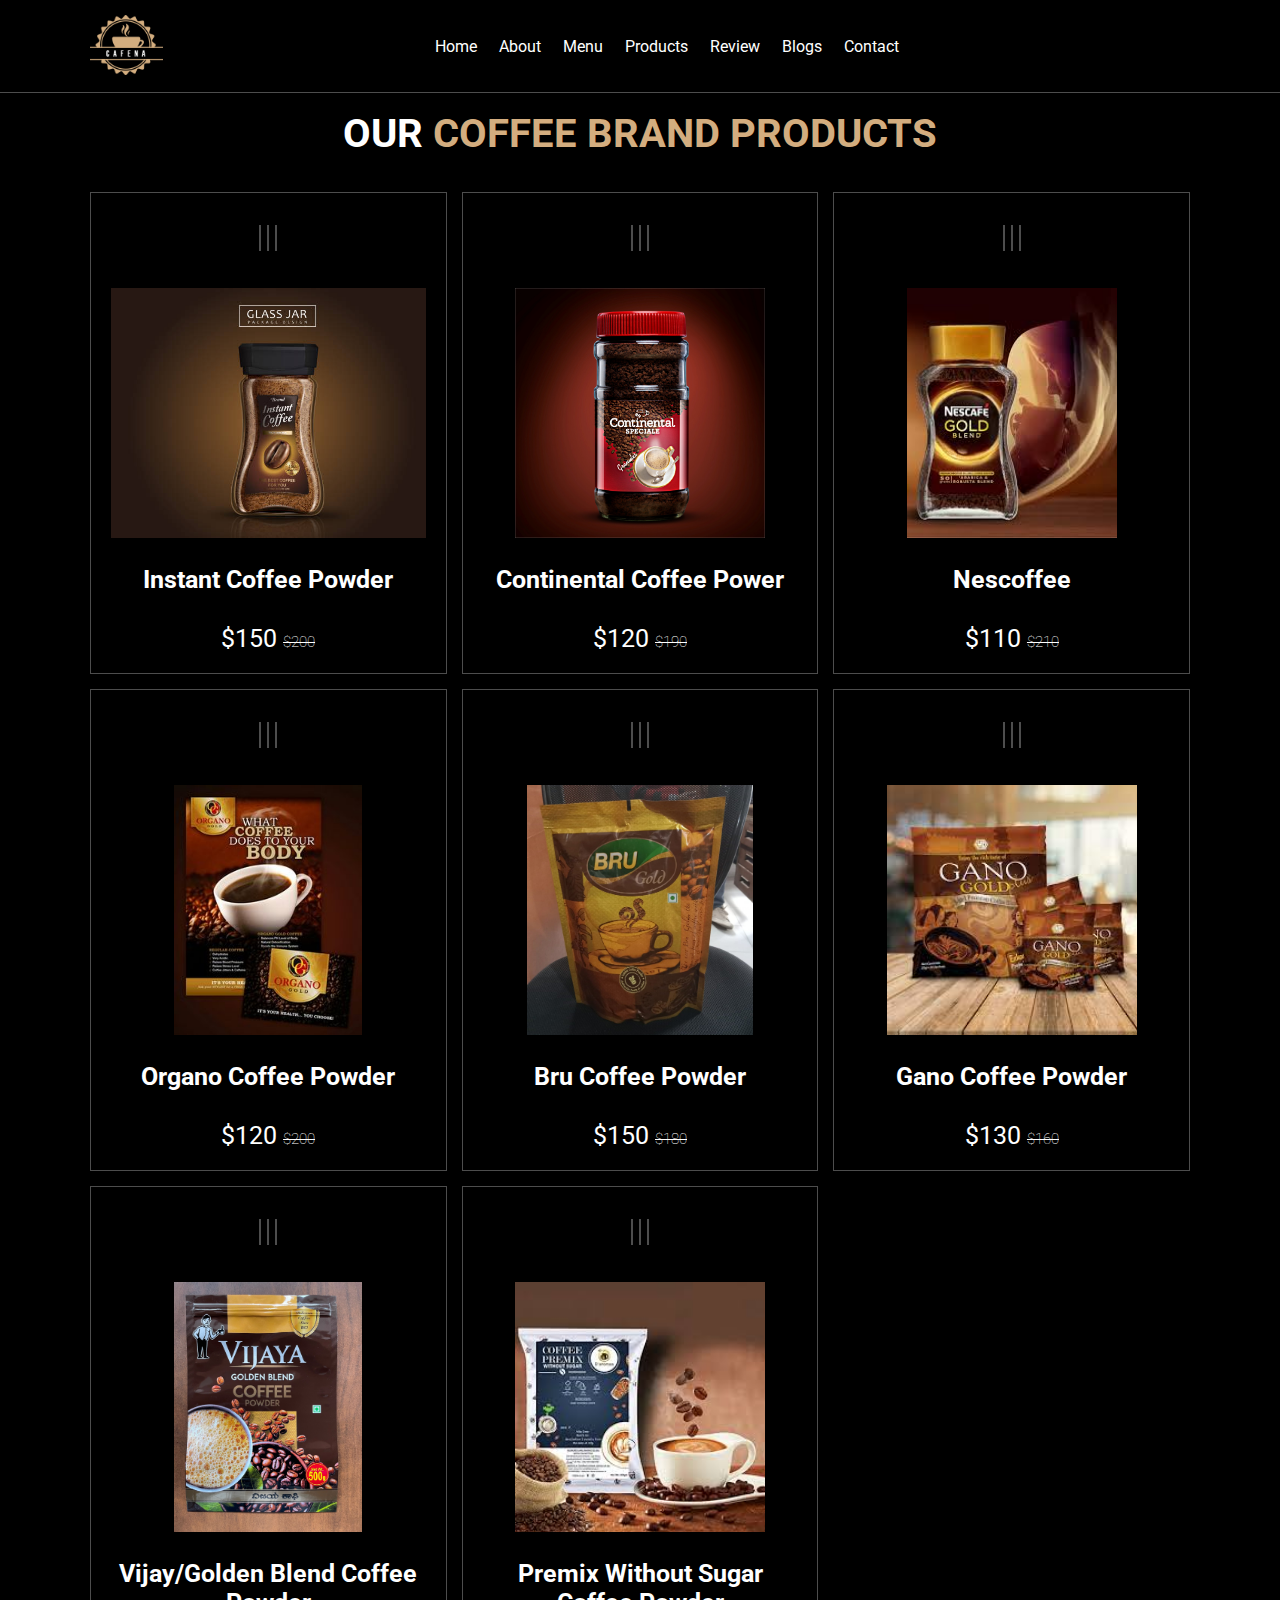
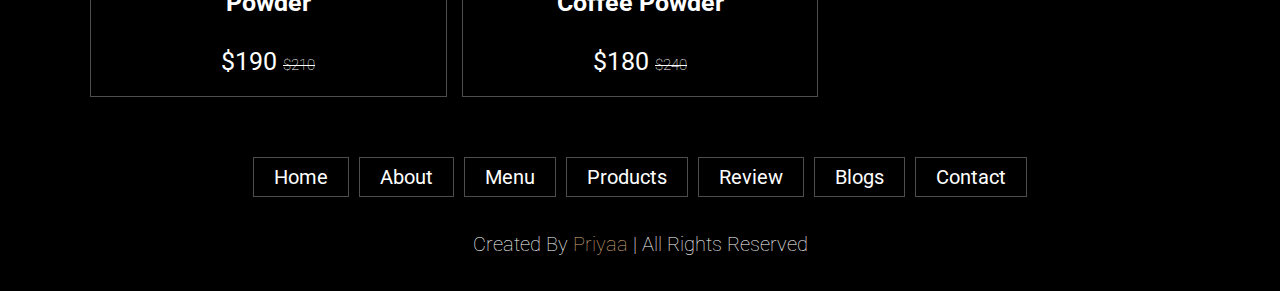
<file: products.html>
<!DOCTYPE html>
<html lang="en">
<head>
    <meta charset="UTF-8">
    <meta http-equiv="X-UA-Compatible" content="IE=edge">
    <meta name="viewport" content="width=device-width, initial-scale=1.0">
    <title>Coffee Shop</title>
    <!-- font awesome cdn link -->
    <link rel="stylesheet" href="./style.css">
	<link rel="icon" type="image/png" sizes="32x32" href="favicon-32x32.png">
	<link rel="stylesheet" href="https://cdnjs.cloudflare.com/ajax/libs/font-awesome/6.0.0-beta3/css/all.min.css" integrity="sha512-Fo3rlrZj/k7ujTnHg4CGR2D7kSs0v4LLanw2qksYuRlEzO+tcaEPQogQ0KaoGN26/zrn20ImR1DfuLWnOo7aBA==" crossorigin="anonymous" referrerpolicy="no-referrer" />
</head>
<body>
    
    <header class="header">
        <a href="#" class="logo">
            <img src="logo1.png" alt="Logo">
        </a>
        <nav class="navbar">
            <a href="index.html">Home</a>
            <a href="about.html">About</a>
            <a href="menu.html">Menu</a>
            <a href="#">Products</a>
            <a href="review.html">Review</a>
			<a href="blogs.html">blogs</a>
            <a href="contact.html">Contact</a>
        </nav>
        <div class="icons">
            <div class="fas fa-search" id="search-btn"></div>
            <div class="fas fa-shopping-cart" id="cart-btn"></div>
            <div class="fas fa-bars" id="menu-btn"></div>
        </div>
        <div class="search-form">
            <input type="search" id="search-box" placeholder="Search here...">
            <label for="search-box" class="fas fa-search"></label>
    </header>
    <!-- header section ends -->
    <!-- about section ends -->
     <section class="products" id="products">
        <h1 class="heading">our <span>coffee  brand products</span> </h1>
        <div class="box-container">
            <div class="box">
                <div class="icons">
                    <a href="#" class="fas fa-shopping-cart"></a>
                    <a href="#" class="fas fa-heart"></a>
                    <a href="#" class="fas fa-eye"></a>
                </div>
                <div class="image">
                    <img src="product-1.jpg" alt="">
                </div>
                <div class="content">
                    <h3>Instant Coffee powder</h3>
                    <div class="stars">
                        <i class="fas fa-star"></i>
                        <i class="fas fa-star"></i>
                        <i class="fas fa-star"></i>
                        <i class="fas fa-star"></i>
                        <i class="fas fa-star-half-alt"></i>
                    </div>
                    <div class="price">$150  <span>$200</span></div>
                </div>
            </div>
            <div class="box">
                <div class="icons">
                    <a href="#" class="fas fa-shopping-cart"></a>
                    <a href="#" class="fas fa-heart"></a>
                    <a href="#" class="fas fa-eye"></a>
                </div>
                <div class="image">
                    <img src="product-2.jpg" alt="">
                </div>
                <div class="content">
                    <h3>Continental coffee power</h3>
                    <div class="stars">
                        <i class="fas fa-star"></i>
                        <i class="fas fa-star"></i>
                        <i class="fas fa-star"></i>
                        <i class="fas fa-star"></i>
                        <i class="fas fa-star-half-alt"></i>
                    </div>
                    <div class="price">$120  <span>$190</span></div>
                </div>
            </div>
            <div class="box">
                <div class="icons">
                    <a href="#" class="fas fa-shopping-cart"></a>
                    <a href="#" class="fas fa-heart"></a>
                    <a href="#" class="fas fa-eye"></a>
                </div>
                <div class="image">
                    <img src="product-3.jpeg" alt="">
                </div>
                <div class="content">
                    <h3>Nescoffee</h3>
                    <div class="stars">
                        <i class="fas fa-star"></i>
                        <i class="fas fa-star"></i>
                        <i class="fas fa-star"></i>
                        <i class="fas fa-star"></i>
                        <i class="fas fa-star-half-alt"></i>
                    </div>
                    <div class="price">$110  <span>$210</span></div>
                </div>
            </div>
			<div class="box">
                <div class="icons">
                    <a href="#" class="fas fa-shopping-cart"></a>
                    <a href="#" class="fas fa-heart"></a>
                    <a href="#" class="fas fa-eye"></a>
                </div>
                <div class="image">
                    <img src="product-4.jpg" alt="">
                </div>
                <div class="content">
                    <h3>Organo coffee powder</h3>
                    <div class="stars">
                        <i class="fas fa-star"></i>
                        <i class="fas fa-star"></i>
                        <i class="fas fa-star"></i>
                        <i class="fas fa-star"></i>
                        <i class="fas fa-star-half-alt"></i>
                    </div>
                    <div class="price">$120  <span>$200</span></div>
                </div>
            </div>
			
			<div class="box">
                <div class="icons">
                    <a href="#" class="fas fa-shopping-cart"></a>
                    <a href="#" class="fas fa-heart"></a>
                    <a href="#" class="fas fa-eye"></a>
                </div>
                <div class="image">
                    <img src="product-5.jpeg" alt="">
                </div>
                <div class="content">
                    <h3>Bru Coffee powder</h3>
                    <div class="stars">
                        <i class="fas fa-star"></i>
                        <i class="fas fa-star"></i>
                        <i class="fas fa-star"></i>
                        <i class="fas fa-star"></i>
                        <i class="fas fa-star-half-alt"></i>
                    </div>
                    <div class="price">$150  <span>$180</span></div>
                </div>
            </div>
			
			<div class="box">
                <div class="icons">
                    <a href="#" class="fas fa-shopping-cart"></a>
                    <a href="#" class="fas fa-heart"></a>
                    <a href="#" class="fas fa-eye"></a>
                </div>
                <div class="image">
                    <img src="product-6.jpeg" alt="">
                </div>
                <div class="content">
                    <h3>Gano Coffee powder</h3>
                    <div class="stars">
                        <i class="fas fa-star"></i>
                        <i class="fas fa-star"></i>
                        <i class="fas fa-star"></i>
                        <i class="fas fa-star"></i>
                        <i class="fas fa-star-half-alt"></i>
                    </div>
                    <div class="price">$130  <span>$160</span></div>
                </div>
            </div>
			<div class="box">
                <div class="icons">
                    <a href="#" class="fas fa-shopping-cart"></a>
                    <a href="#" class="fas fa-heart"></a>
                    <a href="#" class="fas fa-eye"></a>
                </div>
                <div class="image">
                    <img src="product-7.jpeg" alt="">
                </div>
                <div class="content">
                    <h3>vijay/golden blend coffee powder</h3>
                    <div class="stars">
                        <i class="fas fa-star"></i>
                        <i class="fas fa-star"></i>
                        <i class="fas fa-star"></i>
                        <i class="fas fa-star"></i>
                        <i class="fas fa-star-half-alt"></i>
                    </div>
                    <div class="price">$190  <span>$210</span></div>
                </div>
            </div>
			
			<div class="box">
                <div class="icons">
                    <a href="#" class="fas fa-shopping-cart"></a>
                    <a href="#" class="fas fa-heart"></a>
                    <a href="#" class="fas fa-eye"></a>
                </div>
                <div class="image">
                    <img src="product-8.jpeg" alt="">
                </div>
                <div class="content">
                    <h3>Premix without sugar Coffee powder</h3>
                    <div class="stars">
                        <i class="fas fa-star"></i>
                        <i class="fas fa-star"></i>
                        <i class="fas fa-star"></i>
                        <i class="fas fa-star"></i>
                        <i class="fas fa-star-half-alt"></i>
                    </div>
                    <div class="price">$180  <span>$240</span></div>
                </div>
            </div>
    </section>
    <!-- products section ends -->
    <!-- footer section ends -->
    <section class="footer">
        <div class="links">
             <a href="index.html">Home</a>
            <a href="about.html">About</a>
            <a href="menu.html">Menu</a>
            <a href="#">Products</a>
            <a href="review.html">Review</a>
			<a href="blogs.html">blogs</a>
            <a href="contact.html">Contact</a>
        </div>
        <div class="credit">created by <span>Priyaa</span> | all rights reserved</div>
    </section>   
</body>
</html>
</file>
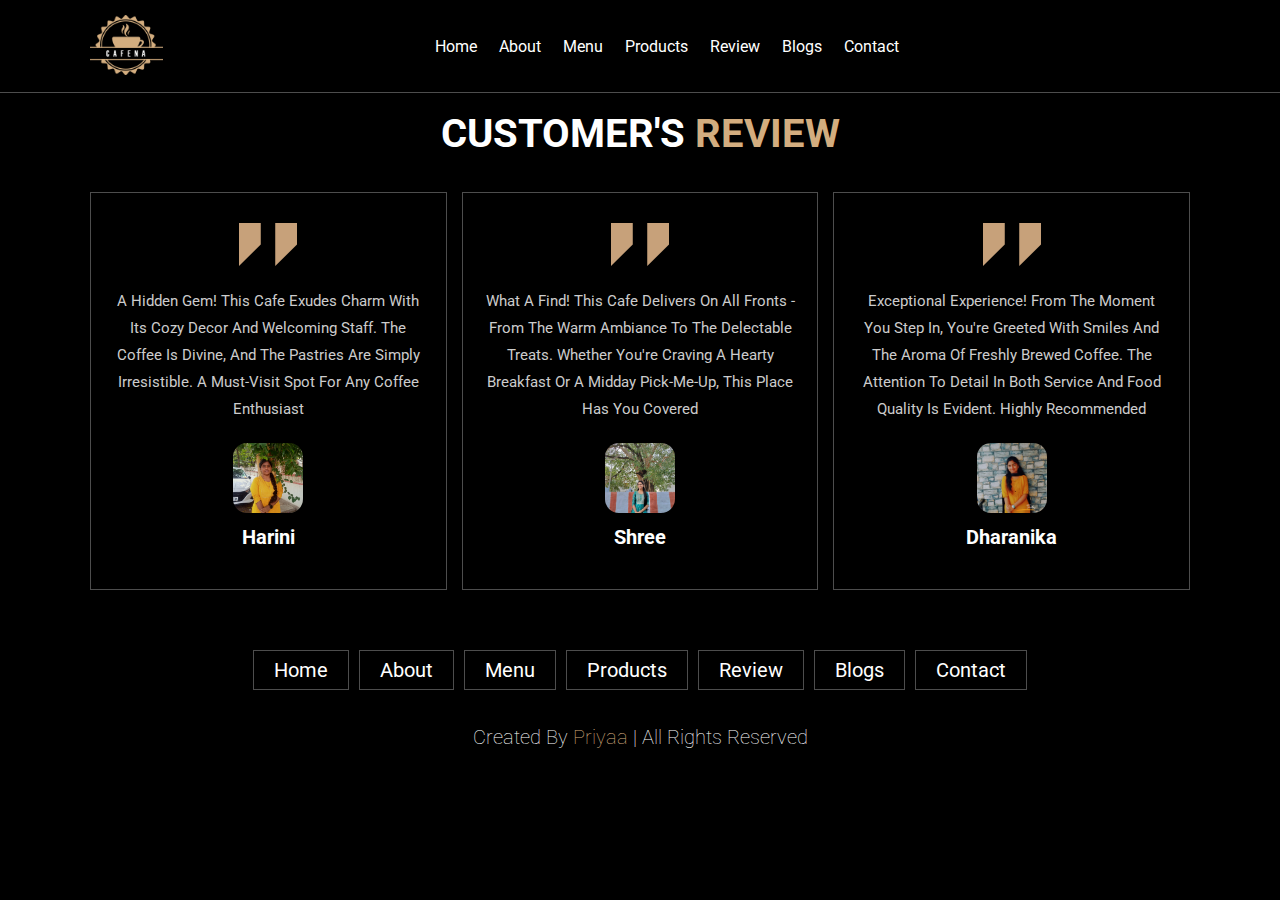
<file: review.html>
<!DOCTYPE html>
<html lang="en">
<head>
    <meta charset="UTF-8">
    <meta http-equiv="X-UA-Compatible" content="IE=edge">
    <meta name="viewport" content="width=device-width, initial-scale=1.0">
    <title>Coffee Shop</title>
    <!-- font awesome cdn link -->
    <link rel="stylesheet" href="./style.css">
	<link rel="icon" type="image/png" sizes="32x32" href="favicon-32x32.png">
</head>
<body>
    
    <header class="header">
        <a href="#" class="logo">
            <img src="logo1.png" alt="Logo">
        </a>
        <nav class="navbar">
            <a href="index.html">Home</a>
            <a href="about.html">About</a>
            <a href="menu.html">Menu</a>
            <a href="products.html">Products</a>
            <a href="#">Review</a>
			<a href="blogs.html">blogs</a>
            <a href="contact.html">Contact</a>
        </nav>
        <div class="icons">
            <div class="fas fa-search" id="search-btn"></div>
            <div class="fas fa-shopping-cart" id="cart-btn"></div>
            <div class="fas fa-bars" id="menu-btn"></div>
        </div>
        <div class="search-form">
            <input type="search" id="search-box" placeholder="Search here...">
            <label for="search-box" class="fas fa-search"></label>
    </header>
    <!-- header section ends -->
   
    <!-- home section ends -->

  
    <!-- Review starts -->
	   <section class="review" id="review">
        <h1 class="heading"> customer's <span>review</span> </h1>
        <div class="box-container">
            <div class="box">
                <img src="quote-img.png" alt="open quotation marks">
                <p>A hidden gem! This cafe exudes charm with its cozy decor and welcoming staff. The coffee is divine, and the pastries are simply irresistible. A must-visit spot for any coffee enthusiast</p>
                <img src="pic-1.jpg" class="user" alt="a man">
                <h3>Harini</h3>
                <div class="stars">
                    <i class="fas fa-star"></i>
                    <i class="fas fa-star"></i>
                    <i class="fas fa-star"></i>
                    <i class="fas fa-star"></i>
                    <i class="fas fa-star"></i>
                </div>
            </div>
            <div class="box">
                <img src="quote-img.png" alt="open quotation marks">
                <p>What a find! This cafe delivers on all fronts - from the warm ambiance to the delectable treats. Whether you're craving a hearty breakfast or a midday pick-me-up, this place has you covered</p>
                <img src="pic-2.jpg" class="user" alt="an young  woman">
                <h3>Shree</h3>
                <div class="stars">
                    <i class="fas fa-star"></i>
                    <i class="fas fa-star"></i>
                    <i class="fas fa-star"></i>
                    <i class="fas fa-star"></i>
                    <i class="fas fa-star"></i>
                </div>
            </div>
            <div class="box">
                <img src="quote-img.png" alt="open quotation marks">
                <p>Exceptional experience! From the moment you step in, you're greeted with smiles and the aroma of freshly brewed coffee. The attention to detail in both service and food quality is evident. Highly recommended</p>
                <img src="pic-3.jpg" class="user" alt="a man">
                <h3>Dharanika</h3>
                <div class="stars">
                    <i class="fas fa-star"></i>
                    <i class="fas fa-star"></i>
                    <i class="fas fa-star"></i>
                    <i class="fas fa-star"></i>
                    <i class="fas fa-star-half-alt"></i>
                </div>
            </div>
        </div>
    </section>
    <!-- review section ends -->
    
    <!-- Review section ends -->
  
   
   
    <!-- footer section ends -->
    <section class="footer">
        <div class="links">
             <a href="index.html">Home</a>
            <a href="about.html">About</a>
            <a href="menu.html">Menu</a>
            <a href="products.html">Products</a>
            <a href="#">Review</a>
			<a href="blogs.html">blogs</a>
            <a href="contact.html">Contact</a>
        </div>
        <div class="credit">created by <span>Priyaa</span> | all rights reserved</div>
    </section>   
</body>
</html>
</file>
<file: style.css>
@import url('https://fonts.googleapis.com/css2?family=Roboto:wght@100;300;400;500;700&display=swap');

:root {
    --main-color: #d3ad7f;
    --black: black;
    --bg: black;
    --border: .1rem solid rgba(255, 255, 255, .3);
}
* {
    font-family: 'Roboto', sans-serif;
    margin: 0;
    padding: 0;
    box-sizing: border-box;
    outline: none;
    border: none;
    text-decoration: none;
    text-transform: capitalize;
    transition: .2s linear;
}
html {
    font-size: 62.5%;
    overflow-x: hidden;
    scroll-padding-top: 9rem;
    scroll-behavior: smooth;
}
html::-webkit-scrollbar {
    width: .8rem;
}
html::-webkit-scrollbar-track {
    background: transparent;
}
html::-webkit-scrollbar-thumb {
    background:black;
    border-radius: 5rem;
}
body {
    background: var(--bg);
}
.bgimage1 {
    width: 100%;
    height: 100vh;
    background-color:000;
    background-size: cover;
   
  }
.bgimage {
    width: 100%;
    height: 100vh;
    background-image: url(Home\ background\ image-1.jpg);
    background-size: cover;
    background-repeat: no-repeat;
    background-position: center;
    animation: bgchange 30s linear infinite;
  }
  
  @keyframes bgchange {
    0% {
      background-image: url(Home\ background\ image-2.jpg);
    }
  
    25% {
      background-image: url(Home\ background\ image-3.jpg);
    }
    50%{
        background-image: url(Home\ background\ image-4.jpg)
    }
    75%{
        background-image: url(Home\ background\ image-5.jpg);
    }
    100%{
        background-image:url(Home\ background\ image-6.jpg);
    }
  }
.btn {
    margin-top: 1rem;
    display: inline-block;
    padding: 0.9rem 3rem;
    font-size: 1.7rem;
    color:white;
    background: var(--main-color);
    cursor: pointer;
}
.btn:hover {
    letter-spacing: .2rem;
}
section {
    padding: 2rem 7%;
}

.heading {
    text-align: center;
    color: white;
    text-transform: uppercase;
    padding-bottom: 3.5rem;
	margin-top:90px;
    font-size: 4rem;
}
.heading span {
    color: var(--main-color);
    text-transform: uppercase;
}

/* Header section*/
.header {
    background: var(--bg);
    display: flex;
    align-items: center;
    justify-content: space-between;
    padding: 1.5rem 7%;
    border-bottom: var(--border);
    position: fixed;
    top: 0;
    right: 0;
    left: 0;
    z-index: 1000;
}
.header .logo img {
    height: 6rem;
}
.header .navbar a {
    margin: 0 1rem;
    font-size: 1.6rem;
    color:white;
}
.header .navbar a:hover {
    color: var(--main-color);
    border-bottom: .1rem solid var(--main-color);
    padding-bottom: .5rem;
}
.header .icons div {
    cursor: pointer;
    color:white;
    font-size: 2.5rem;
    margin-left: 2rem;
}
.header .icons div:hover {
    color: var(--main-color);
}
#menu-btn {
    display: none;
}

/* Search form */
.header .search-form {
    position: absolute;
    top: 115%;
    right: 7%;
    background: white;
    width: 50rem;
    height: 5rem;
    display: flex;
    align-items: center;
    transform: scaleY(0);
    transform-origin: top;
}
.header .search-form.active {
    transform: scaleY(1);
}
.header .search-form input {
    height: 100%;
    width: 100%;
    font-size: 1.6rem;
    padding: 1rem;
    color: var(--black);
    text-transform: none;
}
.header .search-form label {
    cursor: pointer;
    font-size: 2.2rem;
    margin-right: 1.5rem;
    color: var(--black);
}
.header .search-form label:hover {
    color: var(--main-color);
}
/* Home section */
.home {
    min-height: 100vh;
    display: flex;
    align-items: center;
    background-size: cover;
    background-position: center;
}
.home .content {
    max-width: 60rem;
}
.home .content h3 {
    font-size: 6rem;
    text-transform: uppercase;
    color: white;
}
.home .content p {

    font-size: 2rem;
    font-weight: lighter;
    line-height: 1.8;
    padding: 1rem 0;
    color:white;
}
/* About Section */
.about .row {
    display: flex;
    align-items: center;
    background: var(-black);
    flex-wrap: wrap;
}
/* using css grid: */
.about .row .image {
    flex: 1 1 45rem;
}
.about .row .image img {
    width: 110%;
    align-items: center;
}
.image{
    overflow: hidden;
}
.image img:hover{
    transform: scale(1.1);
    transition:0.7s;
}
.about .row .content {
    flex: 1 1 35rem;
    padding: 2rem;
}
.about .row .content h3 {
    font-size: 3rem;
    color:white;
    text-align: center;
}
.about .row .content p {
    font-size: 2.1rem;
    color: white;
    padding: 1.1rem 0;
    line-height: 1.2;
    text-align: center;
}
/* Menu Section */
.menu .box-container {
    display: grid;
    grid-template-columns: repeat(auto-fit, minmax(40rem, 1fr));
    gap: 1.5rem;
}
.menu .box-container .box {
    padding: 2rem;
    text-align: center;
    border: var(--border);
}
.menu .box-container .box img {
    height: 10rem;
}
.menu .box-container h3 {
    color: white;
    font-size: 2rem;
    padding: 2rem 0;
}
.menu .box-container .box .price {
    color: white;
    font-size: 2.5rem;
    padding: 0.5rem 0;
}
.menu .box-container .box .price span {
    font-size: 1.5rem;
    text-decoration: line-through;
    font-weight: lighter;
}
.menu .box-container .box:hover {
    background: white;
}
.menu .box-container .box:hover > * {
    color: var(--black);
}
/* Products Section */
.products .box-container {
    display: grid;
    grid-template-columns: repeat(auto-fit, minmax(30rem, 1fr));
    gap: 1.5rem;
}
.products .box-container .box {
    text-align: center;
    border: var(--border);
    padding: 2rem;
}
.products .box-container .box .icons a { 
    height: 5rem;
    width: 5rem;
    line-height: 5rem;
    font-size: 2rem;
    border: var(--border);
    color: white;
    margin: 0.3rem;
}
.products .box-container .box .icons a:hover {
    background: var(--main-color);
}
.products .box-container .box .image {
    padding: 2.5rem 0;
}
.products .box-container .box .image img{
    height: 25rem;
}
.products .box-container .box .content h3{
    color: white;
    font-size: 2.5rem;
}
.products .box-container .box .content .stars {
    padding: 1.5rem;
}
.products .box-container .box .content .stars i {
    font-size: 1.7rem;
    color: var(--main-color);
}
.products .box-container .box .content .price {
    color: white;
    font-size: 2.5rem;
}
.products .box-container .box .content .price span{
    text-decoration: line-through;
    font-weight: lighter;
    font-size: 1.5rem;
}
/* Review Section */
.review .box-container {
    display: grid;
    grid-template-columns: repeat(auto-fit, minmax(30rem, 1fr));
    gap: 1.5rem;
}
.review .box-container .box {
    border: var(--border);
    text-align: center;
    padding: 3rem 2rem;
}
.review .box-container .box p {
    font-size: 1.5rem;
    line-height: 1.8;
    color: #ccc;
    padding: 2rem 0;
}
.review .box-container .box .user {
    height: 7rem;
    width: 7rem;
    border-radius: 20%;
    object-fit: cover;
}
.review .box-container .box h3 {
    padding: 1rem 0;
    font-size: 2rem;
    color: white;
}
.review .box-container .box .stars i {
    font-size: 1.5rem;
    color: var(--main-color);
}
/* Contact Section */
.contact .row {
    display: flex;
    background: var(--black);
    flex-wrap: wrap;
    gap: 1rem;
}
.contact .row .map {
    flex: 1 1 45rem;
    width: 100%;
    object-fit: cover;
}
.contact .row form {
    flex: 1 1 45rem;
    padding: 5rem 2rem;
    text-align: center;
}
.contact .row form h3 {
    text-transform: uppercase;
    font-size: 3.5rem;
    color: white;
}
.contact .row form .inputBox {
    display: flex;
    align-items: center;
    margin-top: 2rem;
    margin-bottom: 2rem;
    background: var(--bg);
    border: var(--border);
}
.contact .row form .inputBox span {
    color: white;
    font-size: 2rem;
    padding-left: 2rem;
}
.contact .row form .inputBox input {
    width: 100%;
    padding: 2rem;
    font-size: 1.7rem;
    color: white;
    text-transform: none;
    background: none;
}
/* Blogs Section */
.blogs .box-container {
    display: grid;
    grid-template-columns: repeat(auto-fit, minmax(30rem, 1fr));
    gap: 1.5rem;
}
.blogs .box-container .box {
    border: var(--border);
}
.blogs .box-container .box .image {
    height: 25rem;
    overflow: hidden;
    width: 100%;
}
.blogs .box-container .box .image img {
    height: 100%;
    object-fit: cover;
    width: 100%;
}
.blogs .box-container .box:hover .image img {
    transform: scale(1.2);
}
.blogs .box-container .box .content {
    padding: 2rem;
}
.blogs .box-container .box .content .title {
    font-size: 2.5rem;
    line-height: 1.5;
    color: white;
}
.blogs .box-container .box .content .title:hover {
    color: var(--main-color);
}
.blogs .box-container .box .content span {
    color: var(--main-color);
    display: block;
    padding-top: 1rem;
    font-size: 2rem;
}
.blogs .box-container .box .content p {
    font-size: 1.6rem;
    line-height: 1.8;
    color: #ccc;
    padding: 1rem 0;
}
/* Footer Section */
.footer {
    background: var(--black);
    text-align: center;
}
.footer .links {
    display: flex;
    justify-content: center;
    flex-wrap: wrap;
    padding: 2rem 0;
    gap: 1rem;
}
.footer .links a {
    padding: 0.7rem 2rem;
    color: white;
    border: var(--border);
    font-size: 2rem;
}
.footer .links a:hover {
    background-color: var(--main-color);
}
.footer .credit {
    font-size: 2rem;
    color: white;
    font-weight: lighter;
    padding: 1.5rem;
}
.footer .credit span {
    color: var(--main-color);
}
/* media queries */
@media (max-width: 991px) {
    html {
        font-size: 55%;
    }
    .header {
        padding: 1.5em 2rem;
    }
    section {
        padding: 2rem;
    }
}
@media (max-width: 768px) {
    #menu-btn {
        display: inline-block;
    }
    .header .navbar {
        position: absolute;
        top: 100%;
        right: -100%;
        background: #fff;
        width: 30rem;
        height: calc(100vh - 9.5rem);
    } 
    .header .navbar a {
        display: block;
        color: var(--black);
        margin: 1.5rem;
        padding: 0.5rem;
        font-size: 2rem;
    }
    .header .navbar.active {
        right: 0;

    }
    .header .search-form {
        width: 90%;
        right: 2rem;
    }
    .home {
        background-position: left;
        justify-content: center;
        text-align: center;
    }
    .home .content h3 {
        font-size: 4.5rem;   
    }
    .home .content p {
        font-size: 1.5rem;   
    }
}
@media (max-width: 450px) {
    html {
        font-size: 50%;
    }
}
.but{
    position: absolute;
    width: 240px;
    height: 370px;
    transition: 0.7s;
    background-color: rgba(0, 0, 0, 0.4);
    border-radius: 20px;
}
</file>
